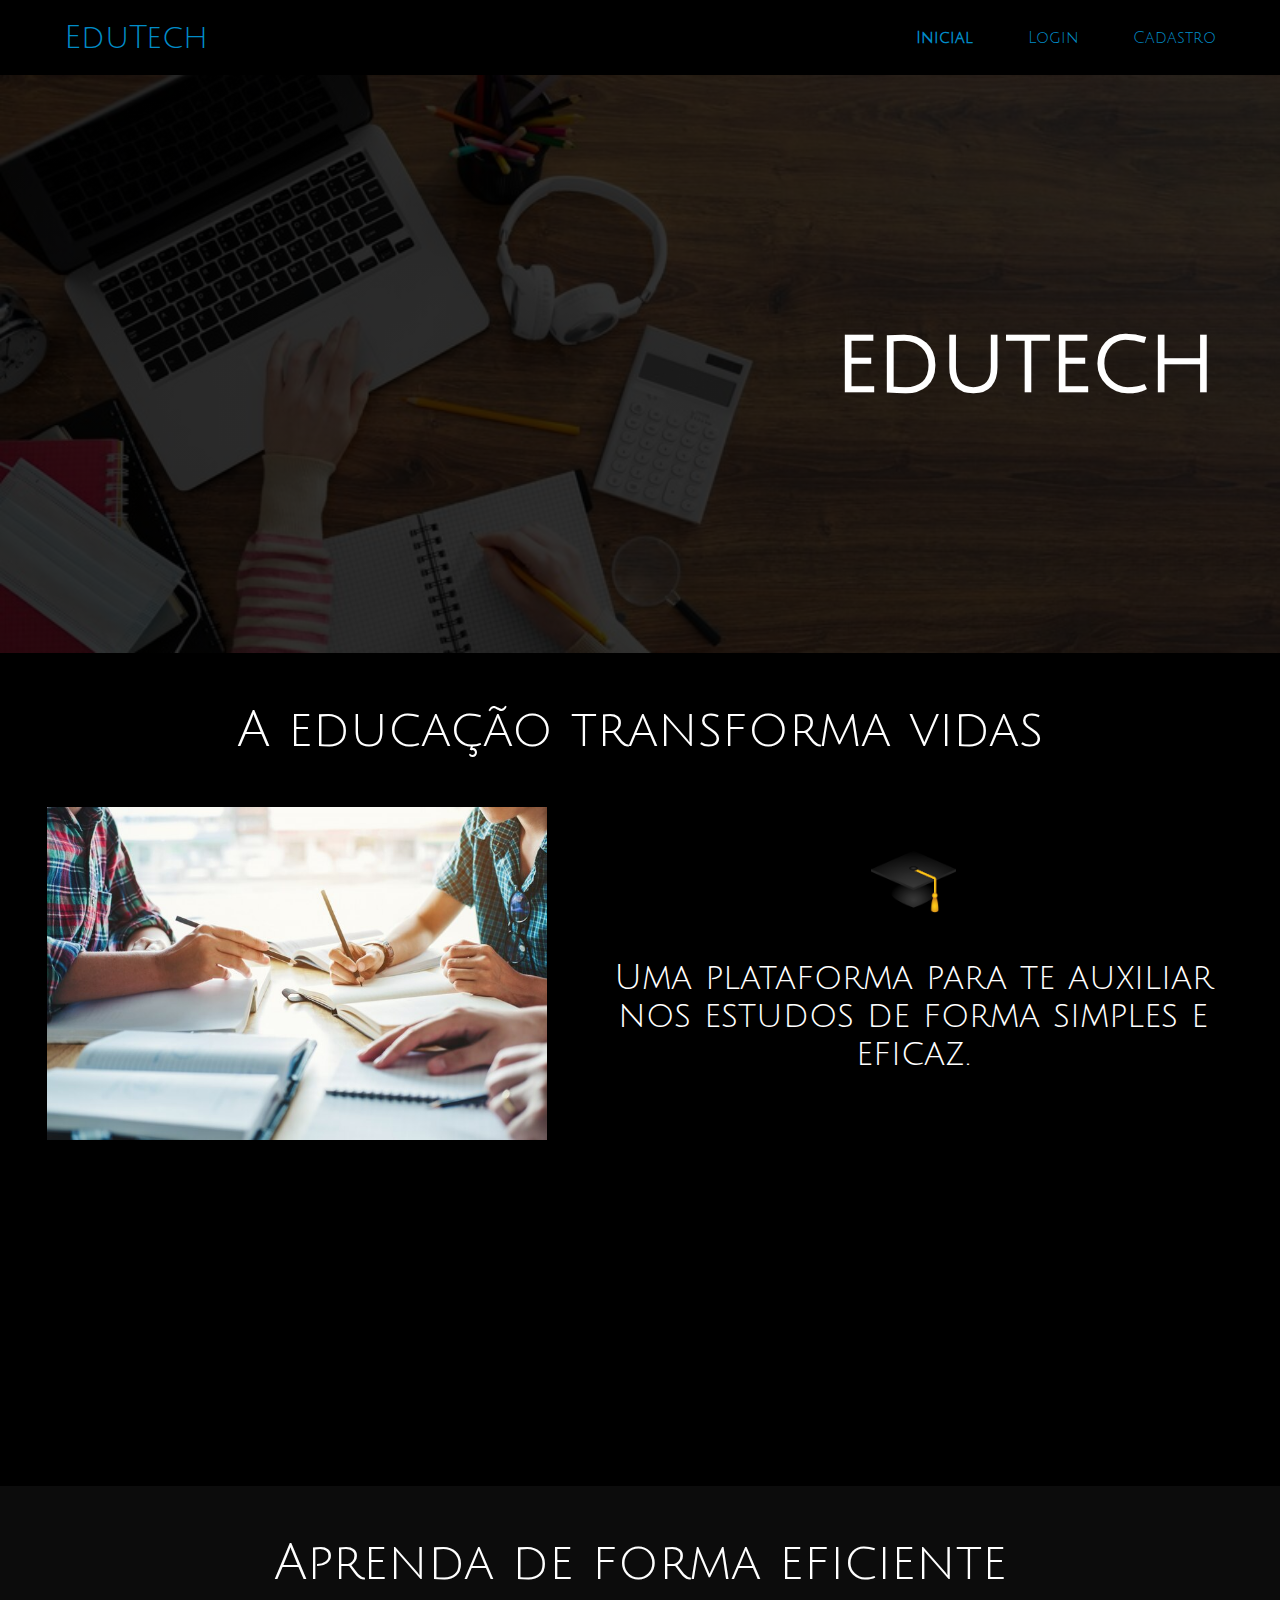
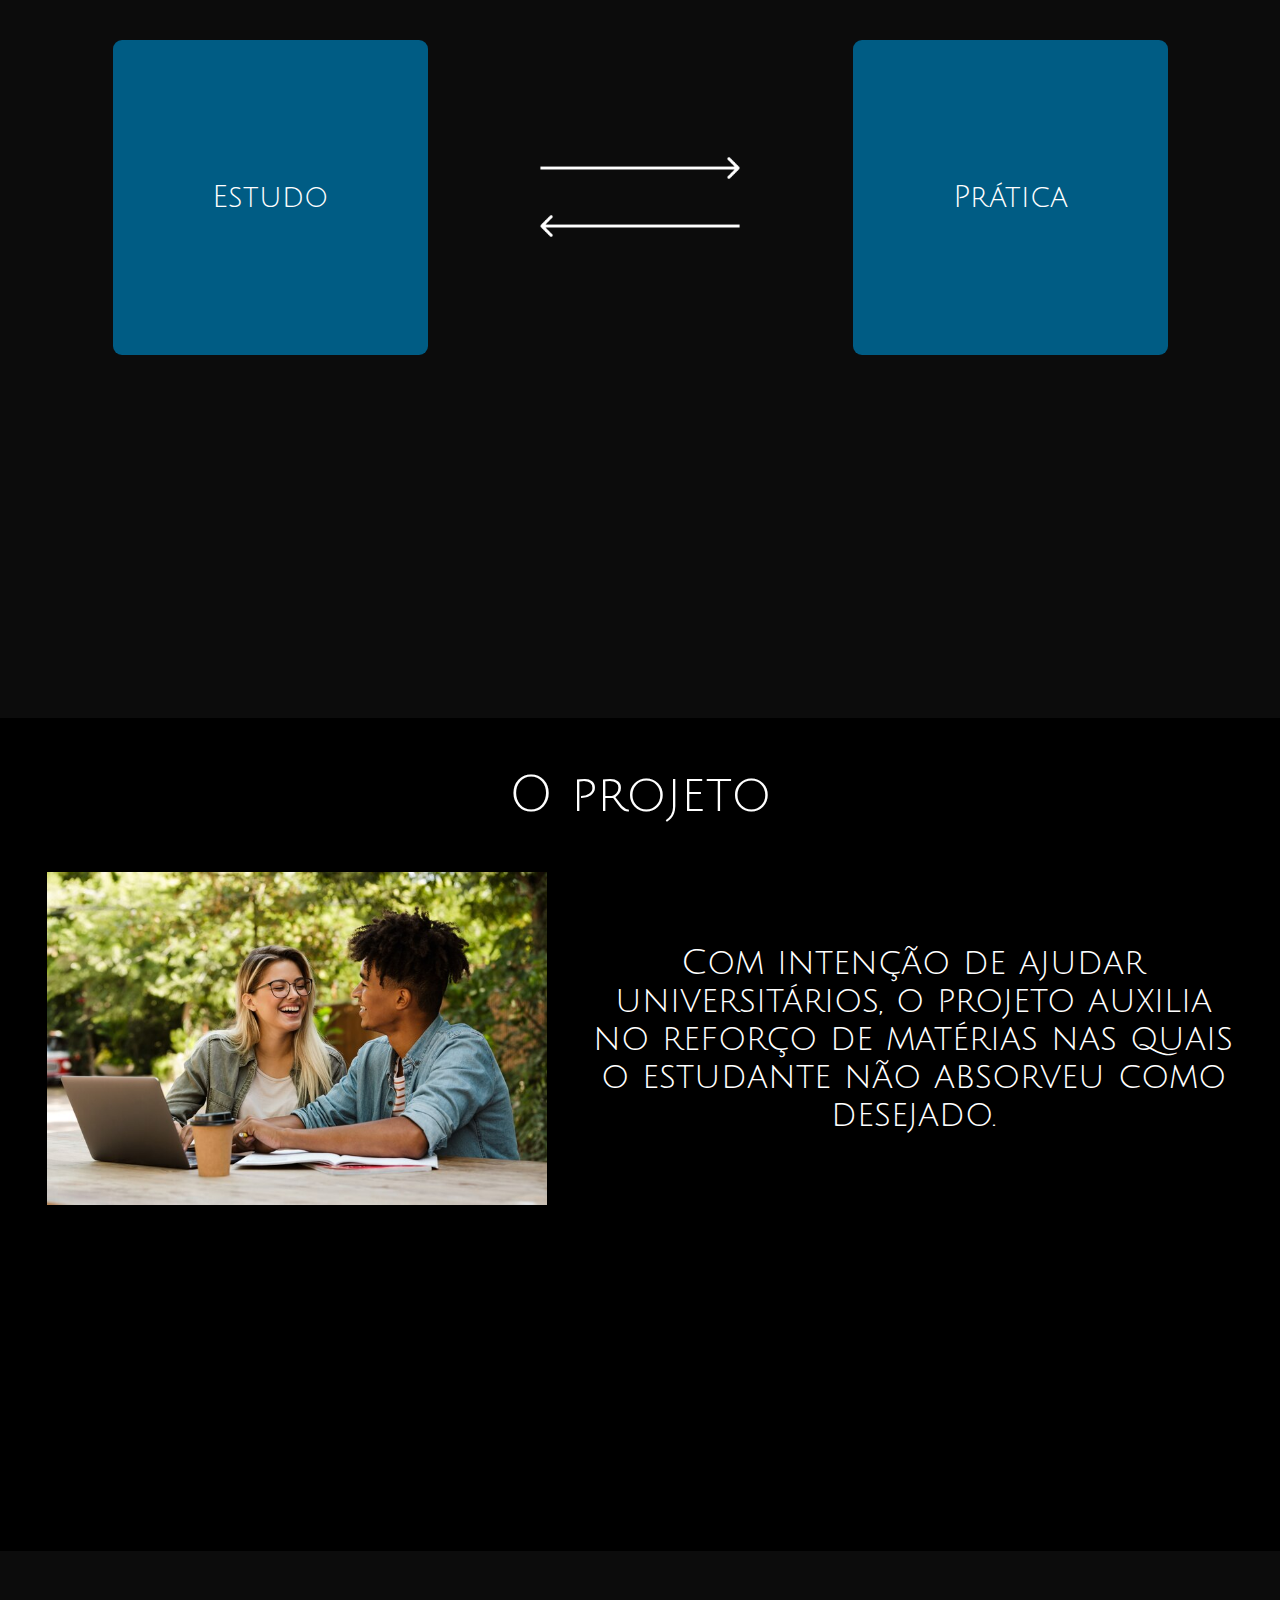
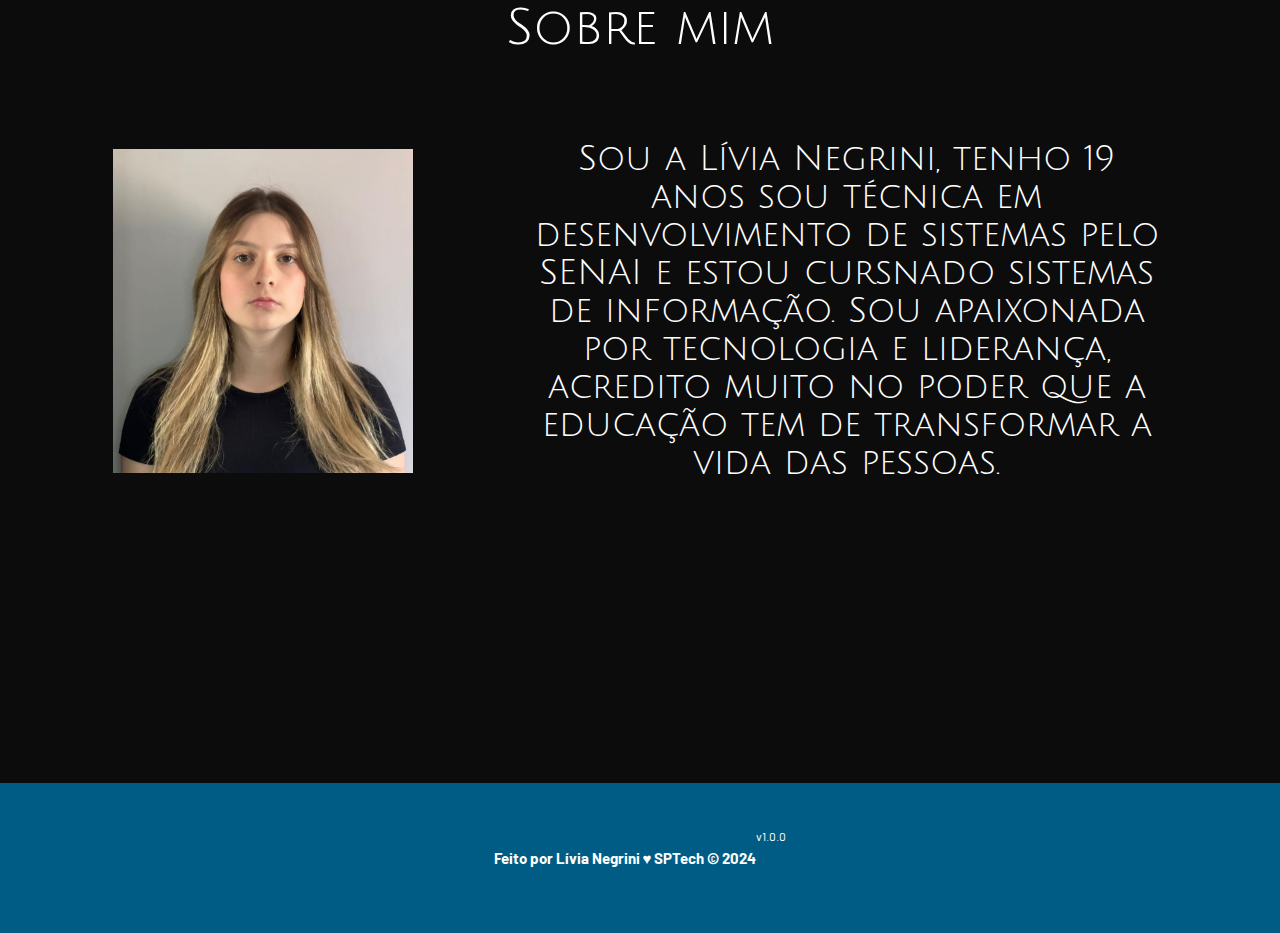
<file: web-data-viz/public/index.html>
<!DOCTYPE html>
<html lang="en">

<head>
  <meta charset="UTF-8">
  <meta http-equiv="X-UA-Compatible" content="IE=edge">
  <meta name="viewport" content="width=device-width, initial-scale=1.0">

  <title>EduTech | Página Inicial</title>

  <script src="./js/sessao.js"></script>

  <link rel="stylesheet" href="./css/estilo.css">
  <!-- <link rel="icon" href="./assets/icon/favicon2.ico"> -->
  <link rel="preconnect" href="https://fonts.gstatic.com">
</head>

<body>
  <div class="header">
    <div class="container">
      <h1 class="titulo">EduTech</h1>
      <ul class="navbar">
        <li class="agora">
          <a href="#">Inicial</a>
        </li>
        <!-- <li>|</li> -->
        <li>
          <a href="login.html">Login</a>
        </li>
        <li>
          <a href="cadastro.html">Cadastro</a>
        </li>
      </ul>
    </div>
  </div>

  <div class="banner">
    <div class="container">
      <h1 class="TituloBanner">edutech</h1>
    </div>
  </div>

  <div class="social">

    <div class="conteudoApresentacao">
      <p class="tituloApresentacao">A educação <span>transforma vidas</span></p>
      <div class="box imagens">
        <img src="assets/imgs/FundoFormularios.jpg">
        <div class="divisao_primeiraSecao">
          <img src="assets/icon/capelo.png" alt="">
          <p>Uma plataforma para te auxiliar nos estudos de forma simples e eficaz.</p>
        </div>
      </div>
    </div>

    <div class="conteudoMetricas">
      <p class="tituloApresentacao">Aprenda de forma <span>eficiente</span></p>
      <div class="box">
        <div class="caixasMetricas">
          <p>Estudo</p>
        </div>
        <div class="setas">
          <img src="assets/Arrow 1.png">
          <img src="assets/Arrow 2.png">
        </div>
        <div class="caixasMetricas">
          <p>Prática</p>
        </div>
      </div>

    </div>

    <div class="conteudoApresentacao">
      <p class="tituloApresentacao">O <span>projeto</span></p>
      <div class="box imagens">
        <img src="assets/imgs/JovensEComputador.jpg">
        <div class="divisao_primeiraSecao">
          <p>Com intenção de ajudar universitários, o projeto auxilia no reforço de matérias nas quais o estudante não
            absorveu como desejado.</p>
        </div>
      </div>
    </div>

    <div class="conteudoApresentacao2">
      <p class="tituloApresentacao">Sobre <span>mim</span></p>
      <div class="box imagens2">
        <img src="assets/imgs/fotoPerfl.JPG">
        <div class="divisao_primeiraSecao">
          <p>Sou a Lívia Negrini, tenho 19 anos sou técnica em desenvolvimento de sistemas pelo SENAI e estou cursnado sistemas de informação. 
            Sou apaixonada por tecnologia e liderança, acredito muito no poder que a educação 
            tem de transformar a vida das pessoas. </p>
        </div>
      </div>
    </div>
  </div>

  </div>
  </div>

  <div class="footer">
    <div class="container">
      <h4>Feito por Lívia Negrini &hearts; SPTech &copy; 2024</h4>
      <span class="version">v1.0.0</span>
    </div>
  </div>
</body>

</html>
</file>
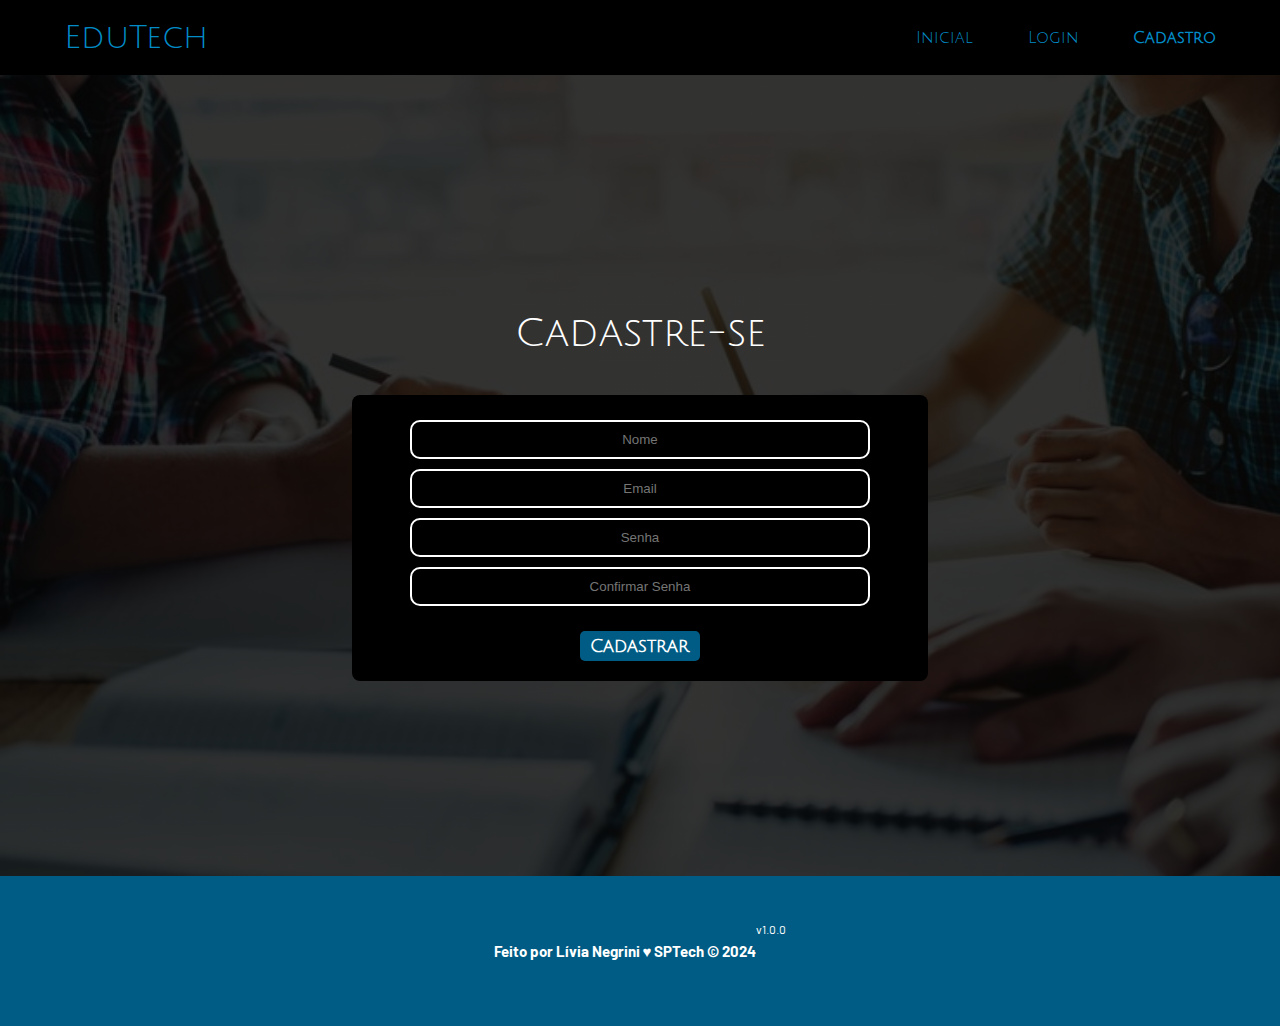
<file: web-data-viz/public/cadastro.html>
<!DOCTYPE html>
<html lang="pt-br">

<head>
  <meta charset="UTF-8" />
  <meta http-equiv="X-UA-Compatible" content="IE=edge" />
  <meta name="viewport" content="width=device-width, initial-scale=1.0" />

  <title>EduTech | Cadastro</title>

  <script src="./js/sessao.js"></script>

  <link rel="stylesheet" href="./css/estilo.css" />
  <!-- <link rel="icon" href="./assets/icon/favicon2.ico" /> -->
  <link rel="preconnect" href="https://fonts.gstatic.com" />
</head>

<body>
  <!--header inicio-->
  <div class="header">
    <div class="container">
      <h1 class="titulo">EduTech</h1>
      <ul class="navbar">
        <li>
          <a href="index.html">Inicial</a>
        </li>
        <!-- <li>|</li> -->
        <li>
          <a href="login.html">Login</a>
        </li>
        <li class="agora">
          <a href="#">Cadastro</a>
        </li>
      </ul>
    </div>
  </div>
  <!--header fim-->

  <div class="login">
    <div class="alerta_erro">
      <div class="card_erro" id="cardErro">
        <span id="mensagem_erro"></span>
      </div>
    </div>
    <div class="container">
      <div class="conteudoFormulario">
        <p>Cadastre-se</p>
        <div class="card card-cadastro">
          <div class="formulario">
            <!--
                           Para inserir mais um campo, copie uma das inputs abaixo.
                           Assim que inserir vá para o script abaixo.
                       -->
            <div class="campo">
              <!-- <span>Nome:</span> -->
              <input id="nome_input" type="text" placeholder="Nome" />
            </div>
            <div class="campo">
              <!-- <span>E-mail:</span> -->
              <input id="email_input" type="text" placeholder="Email" />
            </div>
            <div class="campo">
              <!-- <span>Senha:</span> -->
              <input id="senha_input" type="password" placeholder="Senha" />
            </div>
            <div class="campo">
              <!-- <span>Confirmação da Senha:</span> -->
              <input id="confirmacao_senha_input" type="password" placeholder="Confirmar Senha" />
            </div>
            <button class="botao" onclick="cadastrar()">Cadastrar</button>
          </div>
          <div id="div_aguardar" class="loading-div">
            <img src="./assets/circle-loading.gif" id="loading-gif" />
          </div>

          <!-- Apagar td relacionado ao campo empresa -->

          <div id="div_erros_login"></div>
        </div>
      </div>

    </div>
  </div>

  <!--footer inicio-->
  <div class="footer">
    <div class="container">
      <h4>Feito por Lívia Negrini &hearts; SPTech &copy; 2024</h4>
      <span class="version">v1.0.0</span>
    </div>
  </div>
  <!--footer fim-->
</body>

</html>

<script>
  function cadastrar() {
    aguardar();

    //Recupere o valor da nova input pelo nome do id
    // Agora vá para o método fetch logo abaixo
    var nomeVar = nome_input.value;
    var emailVar = email_input.value;
    var senhaVar = senha_input.value;
    var confirmacaoSenhaVar = confirmacao_senha_input.value;
    // var empresaVar = listaEmpresas.value
    if (
      nomeVar == "" ||
      emailVar == "" ||
      senhaVar == "" ||
      confirmacaoSenhaVar == "" 
      // empresaVar == ""
    ) {
      cardErro.style.display = "block";
      mensagem_erro.innerHTML =
        "(Mensagem de erro para todos os campos em branco)";

      finalizarAguardar();
      return false;
    } else {
      setInterval(sumirMensagem, 5000);
    }

    // Enviando o valor da nova input
    fetch("/usuarios/cadastrar", {
      method: "POST",
      headers: {
        "Content-Type": "application/json",
      },
      body: JSON.stringify({
        // crie um atributo que recebe o valor recuperado aqui
        // Agora vá para o arquivo routes/usuario.js
        nomeServer: nomeVar,
        emailServer: emailVar,
        senhaServer: senhaVar,
        // empresaServer: empresaVar
      }),
    })
      .then(function (resposta) {
        console.log("resposta: ", resposta);

        if (resposta.ok) {
          cardErro.style.display = "block";

          mensagem_erro.innerHTML =
            "Cadastro realizado com sucesso! Redirecionando para tela de Login...";

          setTimeout(() => {
            window.location = "login.html";
          }, "2000");

          limparFormulario();
          finalizarAguardar();
        } else {
          throw "Houve um erro ao tentar realizar o cadastro!";
        }
      })
      .catch(function (resposta) {
        console.log(`#ERRO: ${resposta}`);
        finalizarAguardar();
      });

    return false;
  }

  // function listar() {
  //   fetch("/empresas/listar", {
  //     method: "GET",
  //   })
  //     .then(function (resposta) {
  //       resposta.json().then((empresas) => {
  //         empresas.forEach((empresa) => {
  //           listaEmpresas.innerHTML += `<option value='${empresa.id}'>${empresa.cnpj}</option>`;
  //         });
  //       });
  //     })
  //     .catch(function (resposta) {
  //       console.log(`#ERRO: ${resposta}`);
  //     });
  // }

  function sumirMensagem() {
    cardErro.style.display = "none";
  }
</script>
</file>
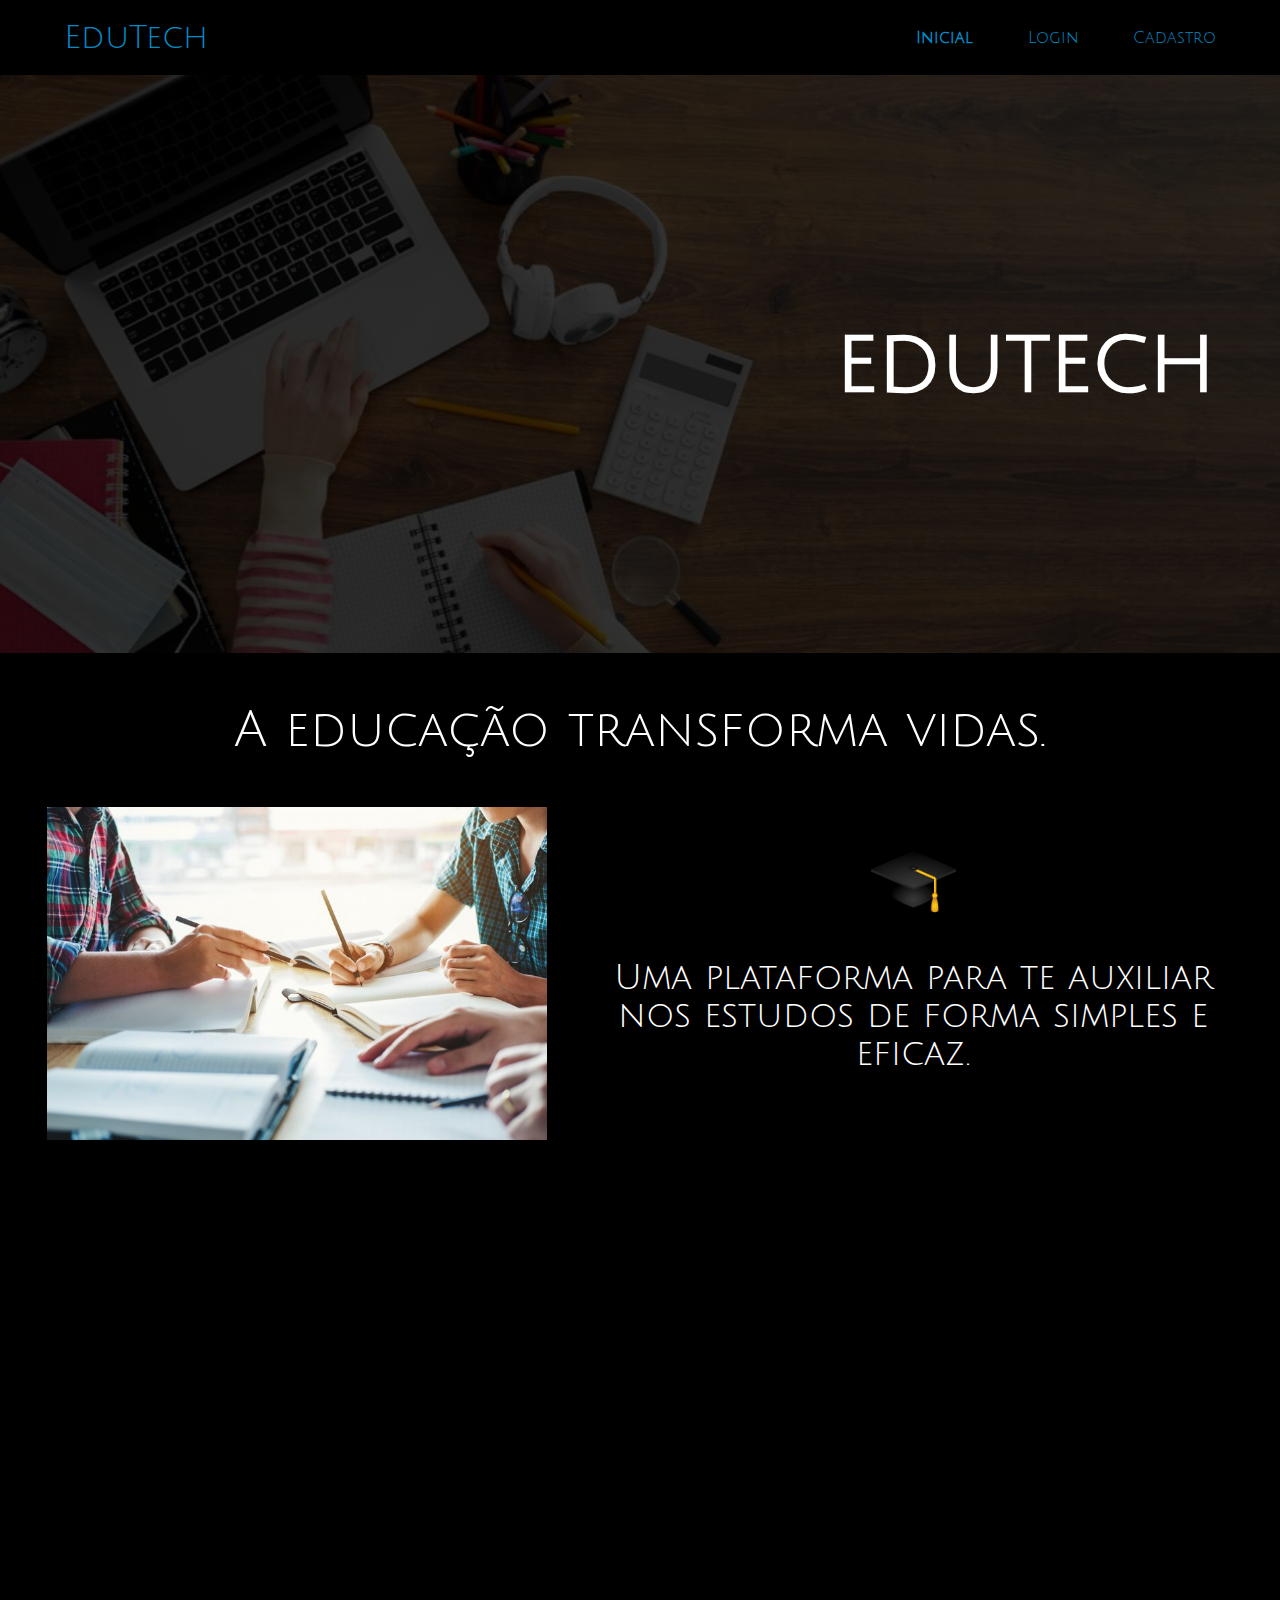
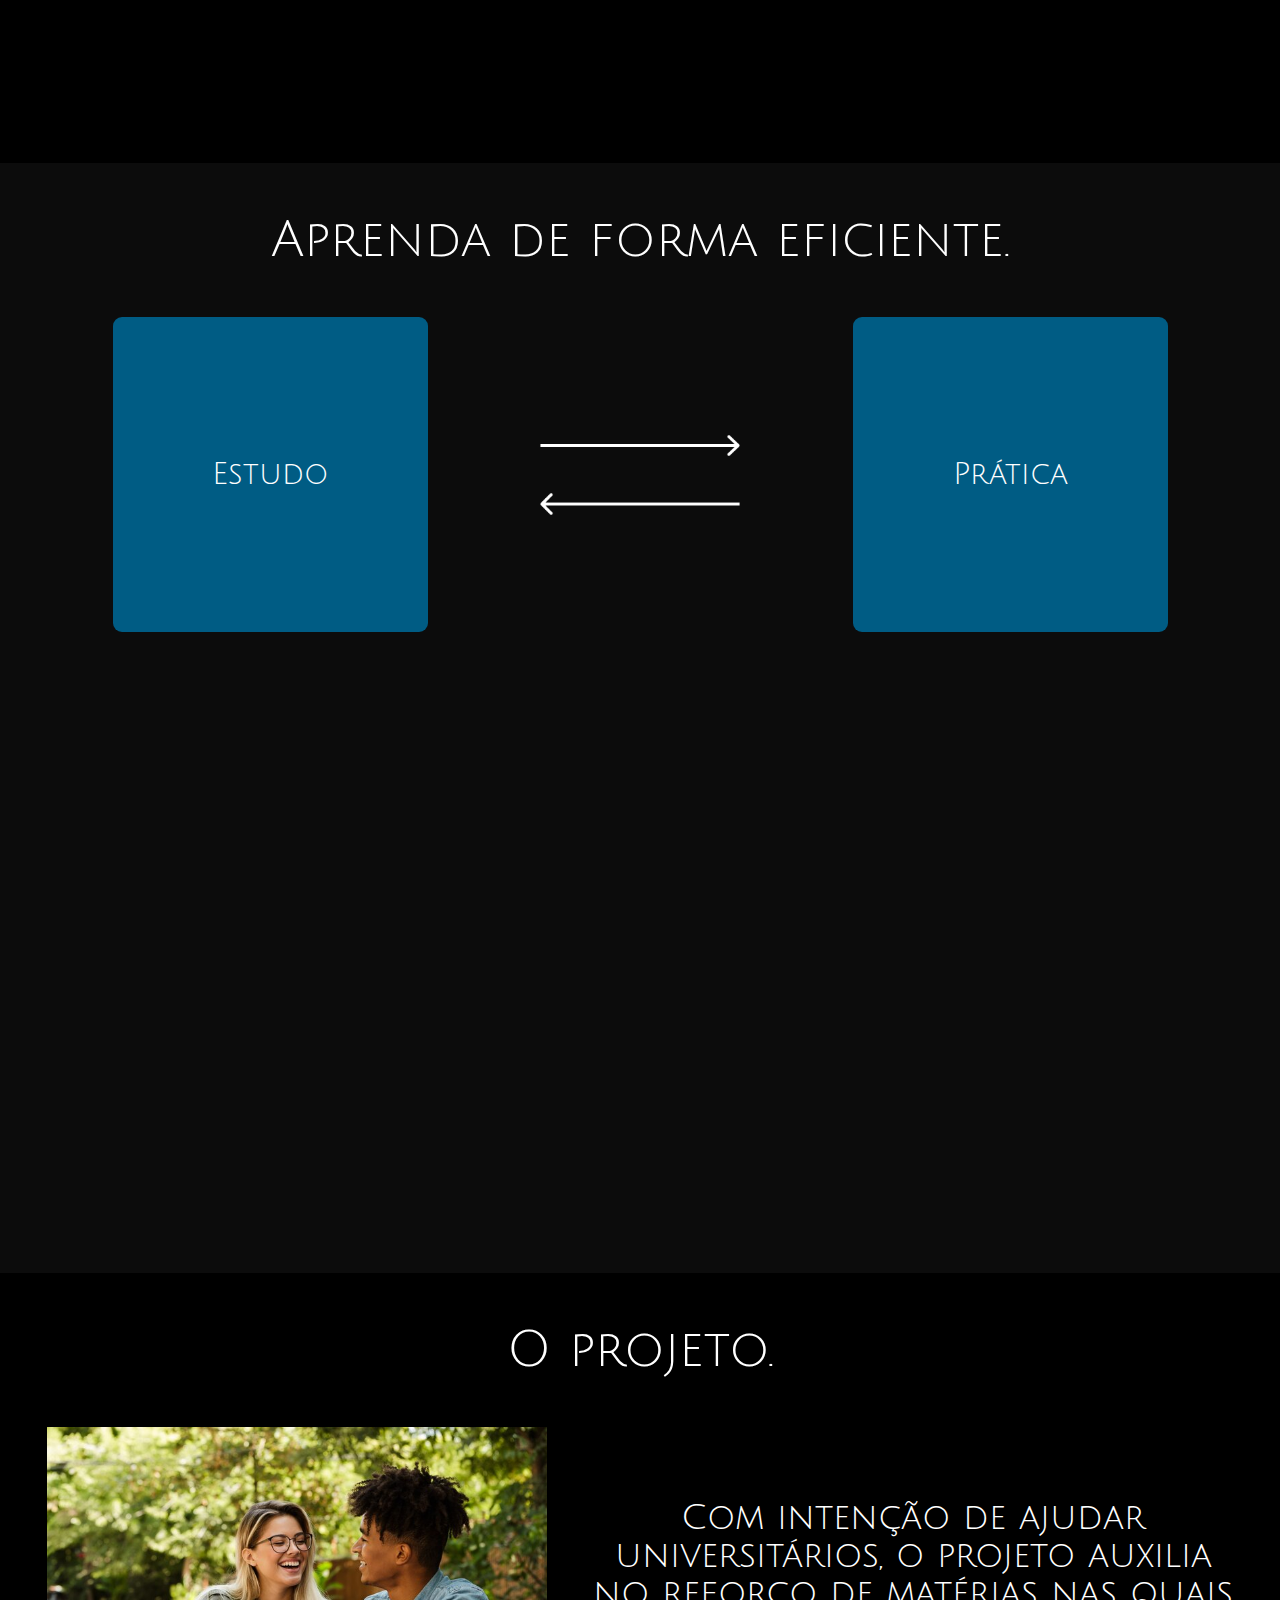
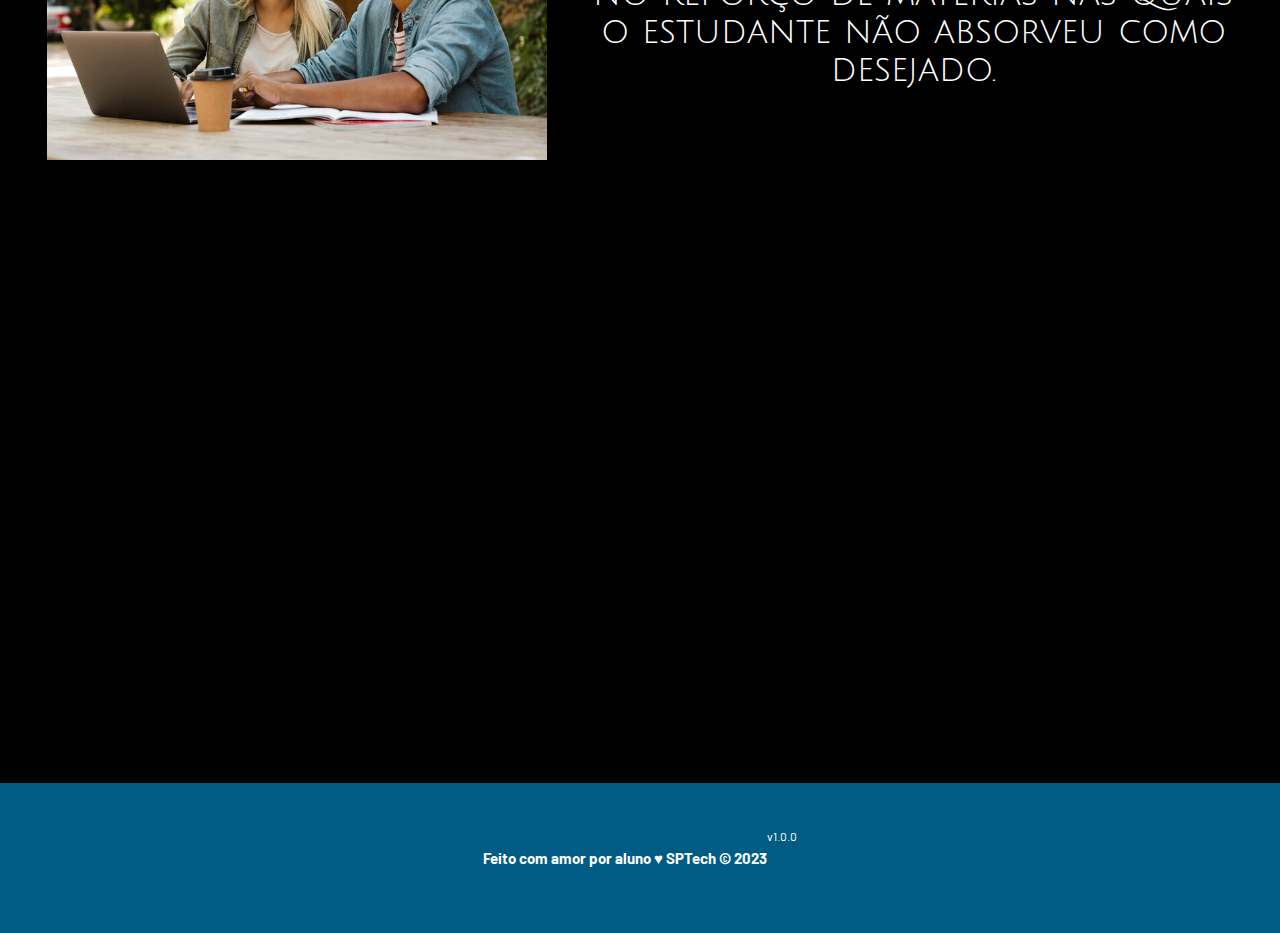
<file: web-data-viz/public/landingPage.html>
<!DOCTYPE html>
<html lang="en">

<head>
  <meta charset="UTF-8">
  <meta http-equiv="X-UA-Compatible" content="IE=edge">
  <meta name="viewport" content="width=device-width, initial-scale=1.0">

  <title>EduTech | Página Inicial</title>

  <script src="./js/sessao.js"></script>

  <link rel="stylesheet" href="./css/estilo.css">
  <link rel="icon" href="./assets/icon/favicon2.ico">
  <link rel="preconnect" href="https://fonts.gstatic.com">
</head>

<body>
  <div class="header">
    <div class="container">
      <h1 class="titulo">EduTech</h1>
      <ul class="navbar">
        <li class="agora">
          <a href="#">Inicial</a>
        </li>
        <!-- <li>|</li> -->
        <li>
          <a href="login.html">Login</a>
        </li>
        <li>
          <a href="cadastro.html">Cadastro</a>
        </li>
      </ul>
    </div>
  </div>

  <div class="banner">
    <div class="container">
      <h1 class="TituloBanner">edutech</h1>
    </div>
  </div>

  <div class="social">

    <div class="conteudoApresentacao">
      <p class="tituloApresentacao">A educação <span>transforma vidas</span>.</p>
      <div class="box imagens">
        <img src="assets/imgs/FundoFormularios.jpg">
        <div class="divisao_primeiraSecao">
          <img src="assets/icon/capelo.png" alt="">
          <p>Uma plataforma para te auxiliar nos estudos de forma simples e eficaz.</p>
        </div>
      </div>
    </div>

    <div class="conteudoMetricas">
      <p class="tituloApresentacao">Aprenda de forma <span>eficiente</span>.</p>
      <div class="box">
        <div class="caixasMetricas">
          <p>Estudo</p>
        </div>
        <div class="setas">
          <img src="assets/Arrow 1.png">
          <img src="assets/Arrow 2.png">
        </div>
        <div class="caixasMetricas">
          <p>Prática</p>
        </div>
      </div>

    </div>

    <div class="conteudoApresentacao">
      <p class="tituloApresentacao">O <span>projeto</span>.</p>
      <div class="box imagens">
        <img src="assets/imgs/JovensEComputador.jpg">
        <div class="divisao_primeiraSecao">
          <p>Com intenção de ajudar universitários, o projeto auxilia no reforço de matérias nas quais o estudante não
            absorveu como desejado.</p>
        </div>
      </div>
    </div>
  </div>

  </div>
  </div>

  <div class="footer">
    <div class="container">
      <h4>Feito com amor por aluno &hearts; SPTech &copy; 2023</h4>
      <span class="version">v1.0.0</span>
    </div>
  </div>
</body>

</html>
</file>
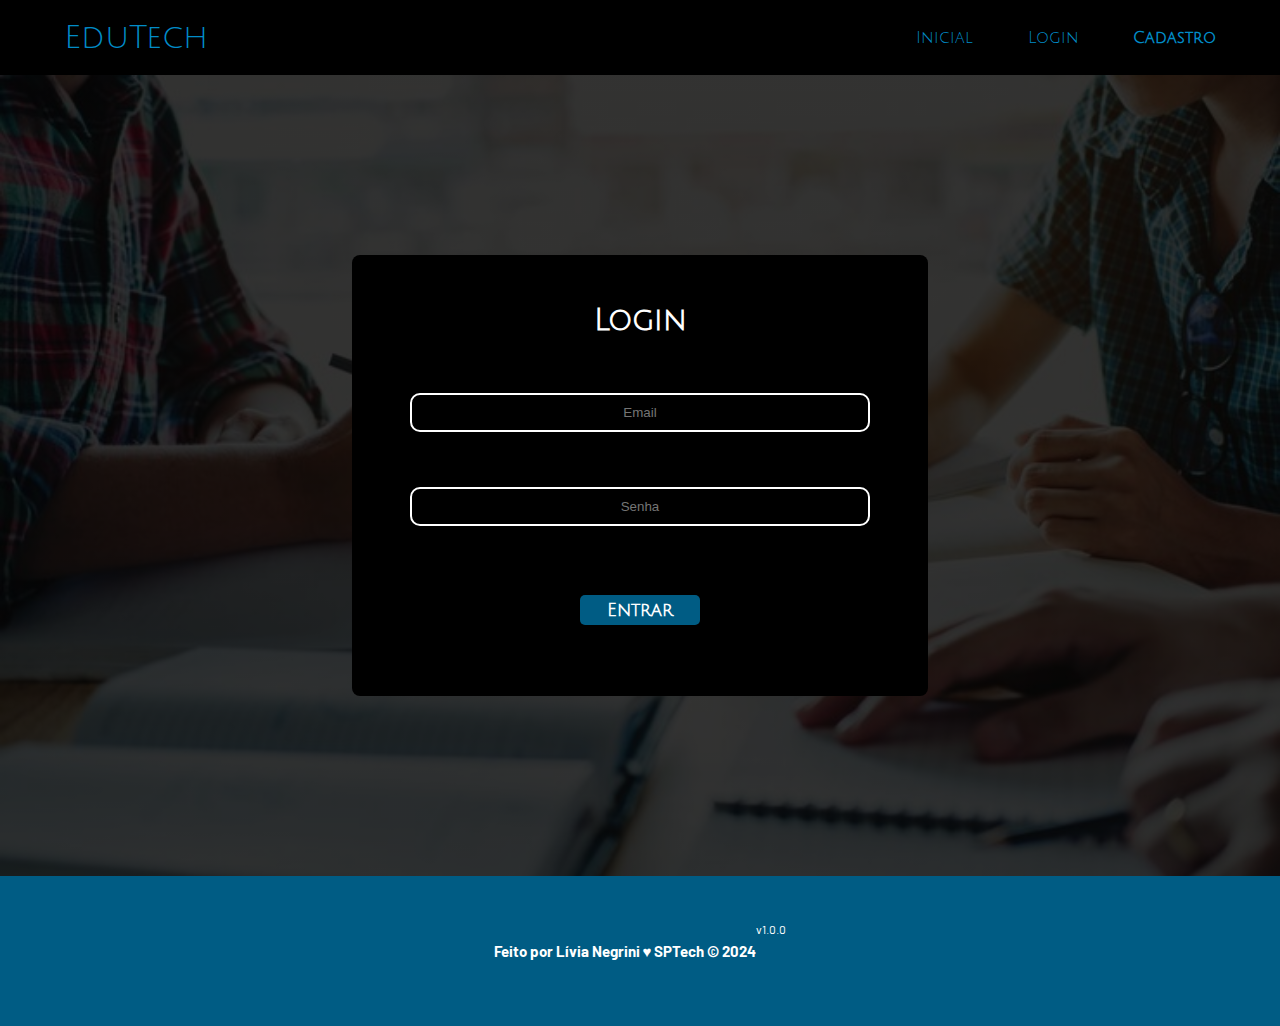
<file: web-data-viz/public/login.html>
<!DOCTYPE html>
<html lang="pt-br">

<head>
    <meta charset="UTF-8">
    <meta http-equiv="X-UA-Compatible" content="IE=edge">
    <meta name="viewport" content="width=device-width, initial-scale=1.0">

    <title>EduTech | Login</title>

    <script src="./js/sessao.js"></script>

    <link rel="stylesheet" href="./css/estilo.css">
    <!-- <link rel="icon" href="./assets/icon/favicon2.ico"> -->
    <link rel="preconnect" href="https://fonts.gstatic.com">
</head>

<body>

    <!--Header-->

    <div class="header">
        <div class="container">
          <h1 class="titulo">EduTech</h1>
          <ul class="navbar">
            <li>
              <a href="index.html">Inicial</a>
            </li>
            <!-- <li>|</li> -->
            <li>
              <a href="login.html">Login</a>
            </li>
            <li class="agora">
              <a href="cadastro.html">Cadastro</a>
            </li>
          </ul>
        </div>
      </div>

    <div class="login">
        <div class="alerta_erro">
            <div class="card_erro" id="cardErro">
                <span id="mensagem_erro"></span>
            </div>
        </div>
        <div class="container">
            <div class="card card-login">
                <h2>Login</h2>
                <div class="formulario">
                    <div class="campo">
                        <!-- <span>E-mail:</span> -->
                        <input id="email_input" type="text" placeholder="Email">
                    </div>
                    <div class="campo">
                        <!-- <span>Senha:</span> -->
                        <input id="senha_input" type="password" placeholder="Senha">
                    </div>
                    <button class="botao" onclick="entrar()">Entrar</button>
                </div>

                <div id="div_aguardar" class="loading-div">
                    <img src="./assets/circle-loading.gif" id="loading-gif">
                </div>

                <div id="div_erros_login"></div>
            </div>
        </div>
    </div>

    <!--footer inicio-->
    <div class="footer">
        <div class="container">
            <h4>Feito por Lívia Negrini &hearts; SPTech &copy; 2024</h4>
            <span class="version">v1.0.0</span>
        </div>
    </div>
    <!--footer fim-->

</body>

</html>

<script>


    function entrar() {
        aguardar();

        var emailVar = email_input.value;
        var senhaVar = senha_input.value;

        if (emailVar == "" || senhaVar == "") {
            cardErro.style.display = "block"
            mensagem_erro.innerHTML = "(Mensagem de erro para todos os campos em branco)";
            finalizarAguardar();
            return false;
        }
        else {
            setInterval(sumirMensagem, 5000)
        }

        console.log("FORM LOGIN: ", emailVar);
        console.log("FORM SENHA: ", senhaVar);

        fetch("/usuarios/autenticar", {
            method: "POST",
            headers: {
                "Content-Type": "application/json"
            },
            body: JSON.stringify({
                emailServer: emailVar,
                senhaServer: senhaVar
            })
        }).then(function (resposta) {
            console.log("ESTOU NO THEN DO entrar()!")

            if (resposta.ok) {
                console.log(resposta);
                []

                resposta.json().then(json => {
                    console.log(json);
                    console.log(JSON.stringify(json));
                    sessionStorage.EMAIL_USUARIO = json.email;
                    sessionStorage.NOME_USUARIO = json.nome;
                    sessionStorage.ID_USUARIO = json.id;
                    // sessionStorage.AQUARIOS = JSON.stringify(json.aquarios)

                    setTimeout(function () {
                        window.location = "home.html";
                    }, 1000); // apenas para exibir o loading

                });

            } else {

                console.log("Houve um erro ao tentar realizar o login!");

                resposta.text().then(texto => {
                    console.error(texto);
                    finalizarAguardar(texto);
                });
            }

        }).catch(function (erro) {
            console.log(erro);
        })

        return false;
    }

    function sumirMensagem() {
        cardErro.style.display = "none"
    }

</script>
</file>
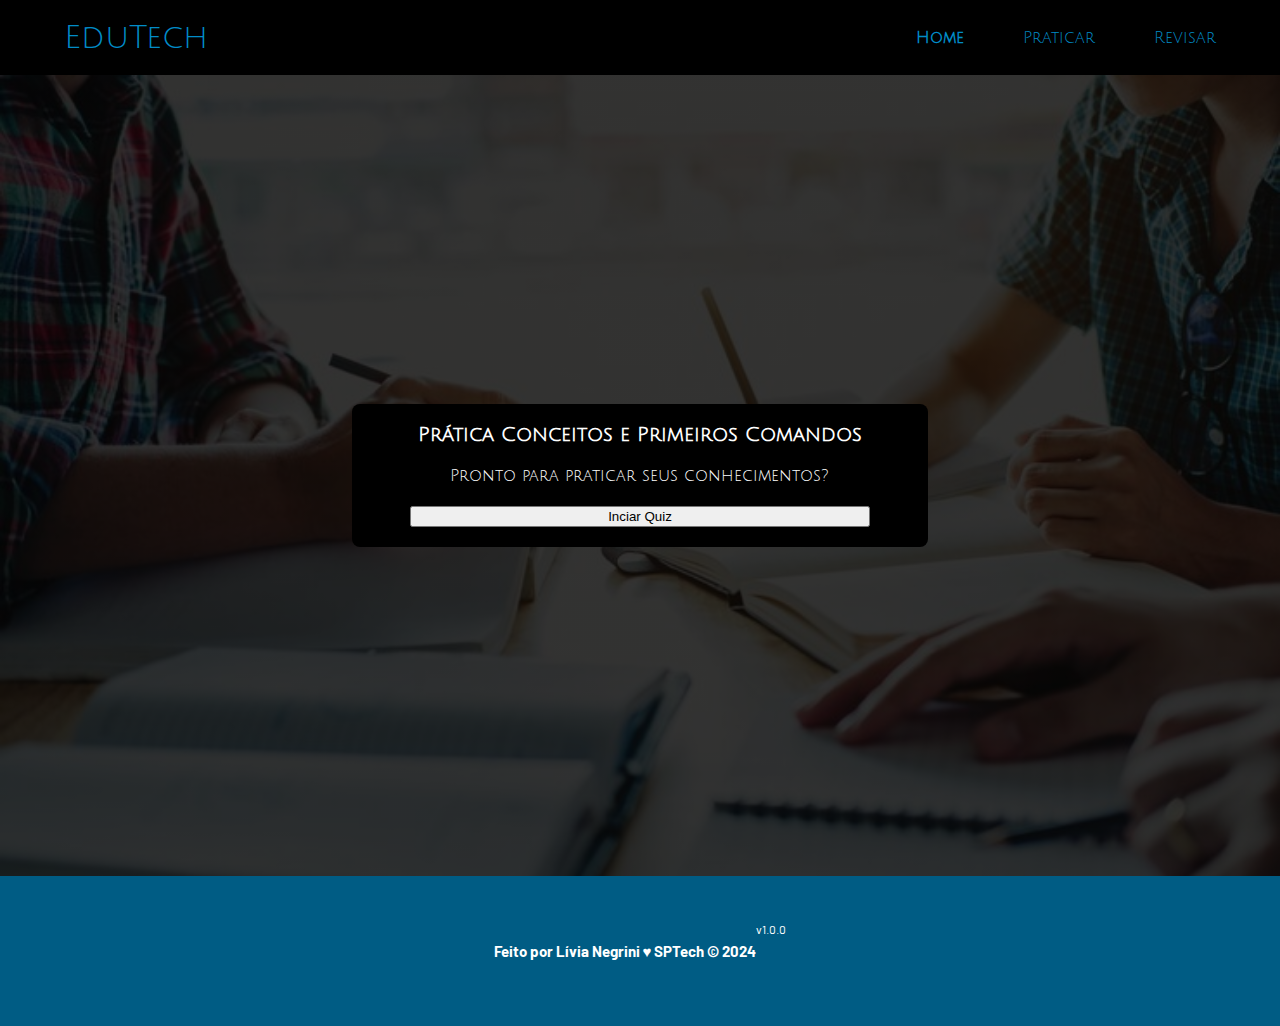
<file: web-data-viz/public/praticar.html>
<!DOCTYPE html>
<html lang="pt-br">

<head>
    <meta charset="UTF-8">
    <meta http-equiv="X-UA-Compatible" content="IE=edge">
    <meta name="viewport" content="width=device-width, initial-scale=1.0">

    <title>EduTech | Login</title>

    <script src="./js/sessao.js"></script>

    <link rel="stylesheet" href="./css/praticar.css">
    <!-- <link rel="icon" href="./assets/icon/favicon2.ico"> -->
    <link rel="preconnect" href="https://fonts.gstatic.com">
</head>

<body>

    <!--Header-->

    <div class="header">
        <div class="container">
            <h1 class="titulo">EduTech</h1>
            <ul class="navbar">
                <li class="agora">
                    <a href="home.html">Home</a>
                </li>
                <!-- <li>|</li> -->
                <li>
                    <a href="home.html">Praticar</a>
                </li>
                <li>
                    <a href="home.html">Revisar</a>
                </li>
            </ul>
        </div>
    </div>

    <div class="login">
        <div class="container">
            <div id="div_iniciar" class="card card-pratica">
                <h2>Prática Conceitos e Primeiros Comandos</h2>
                <div class="formulario">
                    <div class="campo">
                        <!-- <span>E-mail:</span> -->
                        <p>Pronto para praticar seus conhecimentos?</p>
                    </div>
                    <button onclick="iniciar()">Inciar Quiz</button>
                </div>

                <div id="div_aguardar" class="loading-div">
                    <img src="./assets/circle-loading.gif" id="loading-gif">
                </div>

                <div id="div_erros_login"></div>
            </div>

            <!-- QUESTÃO 1 -->
            <div id="div_questao1" class="card card-pratica">
                <div id="questao1" class="formulario">
                    <h2>Qual o comando para criar uma tabela?</h2>

                    <div class="campo">
                        <!-- <span>E-mail:</span> -->
                        <input type="radio" name="resposta1">
                        <p>ALTER TABLE Aluno ADD COLUMN dtNasc DATE;</p>
                    </div>

                    <div class="campo">
                        <!-- <span>E-mail:</span> -->
                        <input id="correta1" type="radio" name="resposta1">
                        <p>CREATE TABLE nome-da-tabela ( nome-campo1 <br>
                            tipo-campo1, nome-campo2 tipo-campo2, <br>
                            ....... nome-campoN tipo-campoN );</p>
                    </div>

                    <div class="campo">
                        <!-- <span>E-mail:</span> -->
                        <input type="radio" name="resposta1">
                        <p>ALTER TABLE Aluno ADD COLUMN dtNasc DATE;</p>
                    </div>
                    <button onclick="responder1()">Responder</button>
                </div>
            </div>


            <!-- QUESTÃO 2 -->
            <div id="div_questao2" class="card card-pratica">
                <div id="questao2" class="formulario">
                    <h2>Qual o comando para criar um banco de dados (Schema)</h2>

                    <div class="campo">
                        <!-- <span>E-mail:</span> -->
                        <input id="correta2" type="radio" name="resposta2">
                        <p>CREATE DATABASE nome-do-banco</p>
                    </div>

                    <div class="campo">
                        <!-- <span>E-mail:</span> -->
                        <input type="radio" name="resposta2">
                        <p>INSERT INTO nome-da-tabela<br>
                            VALUES (dado-campo1,
                            <br> dado-campo2,..... dado-campoN);
                        </p>
                    </div>

                    <div class="campo">
                        <!-- <span>E-mail:</span> -->
                        <input type="radio" name="resposta2">
                        <p>CREATE TABLE nome-da-tabela<br>
                            ( nome-campo1 tipo-campo1, nome-campo2 <br>
                            tipo-campo2, ....... nome-campoN <br>
                            tipo-campoN );</p>
                    </div>
                    <button onclick="responder2()">Responder</button>
                </div>
            </div>


            <!-- QUESTÃO 3 -->
            <div id="div_questao3" class="card card-pratica">
                <div id="questao3" class="formulario">
                    <h2>Qual o comando para inserir dados na tabela?</h2>

                    <div class="campo">
                        <!-- <span>E-mail:</span> -->
                        <input type="radio" name="resposta3">
                        <p>ALTER TABLE Aluno ADD COLUMN dtNasc DATE;</p>
                    </div>

                    <div class="campo">
                        <!-- <span>E-mail:</span> -->
                        <input type="radio" name="resposta3">
                        <p>SELECT * FROM nome-da-tabela;</p>
                    </div>

                    <div class="campo">
                        <!-- <span>E-mail:</span> -->
                        <input id="correta3" type="radio" name="resposta3">
                        <p>INSERT INTO nome-da-tabela<br>
                            VALUES (dado-campo1, dado-campo2,..... dado-campoN);</p>
                    </div>
                    <button onclick="responder3()">Responder</button>
                </div>
            </div>


            <!-- QUESTÃO 4 -->
            <div id="div_questao4" class="card card-pratica">
                <div id="questao4" class="formulario">
                    <h2>Qual o comando para selecionar um banco de dados (Schema)?</h2>

                    <div class="campo">
                        <!-- <span>E-mail:</span> -->
                        <input id="correta4" type="radio" name="resposta4">
                        <p>USE nome-do-banco;</p>
                    </div>

                    <div class="campo">
                        <!-- <span>E-mail:</span> -->
                        <input type="radio" name="resposta4">
                        <p>SELECT * FROM nome-da-tabela;</p>
                    </div>

                    <div class="campo">
                        <!-- <span>E-mail:</span> -->
                        <input type="radio" name="resposta4">
                        <p>ALTER TABLE Aluno<br>
                            ADD COLUMN dtNasc DATE;</p>
                    </div>
                    <button onclick="responder4()">Responder</button>
                </div>
            </div>


            <!-- QUESTÃO 5 -->
            <div id="div_questao5" class="card card-pratica">
                <div id="questao5" class="formulario">
                    <h2>O que significa a sigla SQL?</h2>

                    <div class="campo">
                        <!-- <span>E-mail:</span> -->
                        <input type="radio" name="resposta5">
                        <p>Selected Query Language;</p>
                    </div>

                    <div class="campo">
                        <!-- <span>E-mail:</span> -->
                        <input id="correta5" type="radio" name="resposta5">
                        <p>Structured Query Language;</p>
                    </div>

                    <div class="campo">
                        <!-- <span>E-mail:</span> -->
                        <input type="radio" name="resposta5">
                        <p>Structured Question Language;</p>
                    </div>
                    <button onclick="responder5()">Responder</button>
                </div>
            </div>

             <!-- Finalizar Quiz -->
            <div id="div_finalizar" class="card card-pratica">
                <h2>Finalizar Quiz?</h2>
                <div class="formulario">
                    <div class="campo">
                        <!-- <span>E-mail:</span> -->
                        <p>Pronto para saber seus pontos?</p>
                    </div>
                    <button onclick="finalizar()">Finalizar Quiz</button>
                </div>
            </div>

            <!-- Potuação -->
            <div id="div_exibirPontos" class="card card-pratica">
                <h2>Seu total de pontos nessa prática foi:</h2>
                <div class="formulario">
                    <div id="div_exibir" class="campo">
                        <!-- <span>E-mail:</span> -->
                        <!-- <p>${pontos}</p> -->
                    </div>
                    <button onclick="voltar()">Voltar</button>
                </div>
            </div>

        </div>
    </div>


    <!--footer inicio-->
    <div class="footer">
        <div class="container">
            <h4>Feito por Lívia Negrini &hearts; SPTech &copy; 2024</h4>
            <span class="version">v1.0.0</span>
        </div>
    </div>
    <!--footer fim-->

</body>

</html>

<script>

    div_questao1.style.display = 'none';
    div_questao2.style.display = 'none';
    div_questao3.style.display = 'none';
    div_questao4.style.display = 'none';
    div_questao5.style.display = 'none';
    div_finalizar.style.display = 'none';
    div_exibirPontos.style.display = 'none';

    // var ListaPerguntas = ['Qual o comando para criar uma tabela?'];
    // var ListaRespostas = ['ALTER TABLE Aluno ADD COLUMN dtNasc DATE;', 'CREATE TABLE nome-da-tabela ( nome-campo1 <br>tipo-campo1, nome-campo2 tipo-campo2, <br>....... nome-campoN tipo-campoN );', 'ALTER TABLE Aluno ADD COLUMN dtNasc DATE;'];
    // var ListaRespostasCertas = [2];

    function iniciar() {
        div_iniciar.style.display = 'none';
        div_questao1.style.display = 'flex';
        div_questao2.style.display = 'none';
        div_questao3.style.display = 'none';
        div_questao4.style.display = 'none';
        div_questao5.style.display = 'none';
        div_finalizar.style.display = 'none';
        div_exibirPontos.style.display = 'none';
    }

    function responder1() {
        div_iniciar.style.display = 'none';
        div_questao1.style.display = 'none';
        div_questao2.style.display = 'flex';
        div_questao3.style.display = 'none';
        div_questao4.style.display = 'none';
        div_questao5.style.display = 'none';
        div_finalizar.style.display = 'none';
        div_exibirPontos.style.display = 'none';
    }

    function responder2() {
        div_iniciar.style.display = 'none';
        div_questao1.style.display = 'none';
        div_questao2.style.display = 'none';
        div_questao3.style.display = 'flex';
        div_questao4.style.display = 'none';
        div_questao5.style.display = 'none';
        div_finalizar.style.display = 'none';
        div_exibirPontos.style.display = 'none';
    }

    function responder3() {
        div_iniciar.style.display = 'none';
        div_questao1.style.display = 'none';
        div_questao2.style.display = 'none';
        div_questao3.style.display = 'none';
        div_questao4.style.display = 'flex';
        div_questao5.style.display = 'none';
        div_finalizar.style.display = 'none';
        div_exibirPontos.style.display = 'none';
    }


    function responder4() {
        div_iniciar.style.display = 'none';
        div_questao1.style.display = 'none';
        div_questao2.style.display = 'none';
        div_questao3.style.display = 'none';
        div_questao4.style.display = 'none';
        div_questao5.style.display = 'flex';
        div_finalizar.style.display = 'none';
        div_exibirPontos.style.display = 'none';
    }


    function responder5() {
        div_iniciar.style.display = 'none';
        div_questao1.style.display = 'none';
        div_questao2.style.display = 'none';
        div_questao3.style.display = 'none';
        div_questao4.style.display = 'none';
        div_questao5.style.display = 'none';
        div_finalizar.style.display = 'flex';
        div_exibirPontos.style.display = 'none';
    }

    function finalizar() {
        var pontos = 0;
        var id = sessionStorage.ID_USUARIO;

        if (document.getElementById("correta1").checked) {
            pontos = pontos + 1;
        }

        if (document.getElementById("correta2").checked) {
            pontos = pontos + 1;
        }

        if (document.getElementById("correta3").checked) {
            pontos = pontos + 1;
        }

        if (document.getElementById("correta4").checked) {
            pontos = pontos + 1;
        }

        if (document.getElementById("correta5").checked) {
            pontos = pontos + 1;
        }

        // alert(pontos);

        // window.location="home.html"

        div_exibirPontos.style.display = 'flex';
        div_finalizar.style.display = 'none';

        var porcentagem = (pontos / 5)*100;
        div_exibir.innerHTML = `${pontos} pontos. Sua porcentagem de acertos foi: ${porcentagem}%`

        fetch(`/medidas/cadastrarPontos`, {
            method: "POST",
            headers: {
                "Content-Type": "application/json",
            },
            body: JSON.stringify({
                // crie um atributo que recebe o valor recuperado aqui
                // Agora vá para o arquivo routes/usuario.js
                idServer: id,
                pontosServer: pontos
                // empresaServer: empresaVar
            }),
        })
            .then(function (resposta) {
                console.log("resposta: ", resposta);

                if (resposta.ok) {
                    cardErro.style.display = "block";

                    mensagem_erro.innerHTML =
                        "Cadastro realizado com sucesso! Redirecionando para tela de Login...";

                    setTimeout(() => {
                        window.location = "login.html";
                    }, "2000");

                    limparFormulario();
                    finalizarAguardar();
                } else {
                    throw "Houve um erro ao tentar realizar o cadastro!";
                }
            })
            .catch(function (resposta) {
                console.log(`#ERRO: ${resposta}`);
                finalizarAguardar();
            });
    }

    function voltar() {
        window.location = "home.html"
    }
</script>
</file>
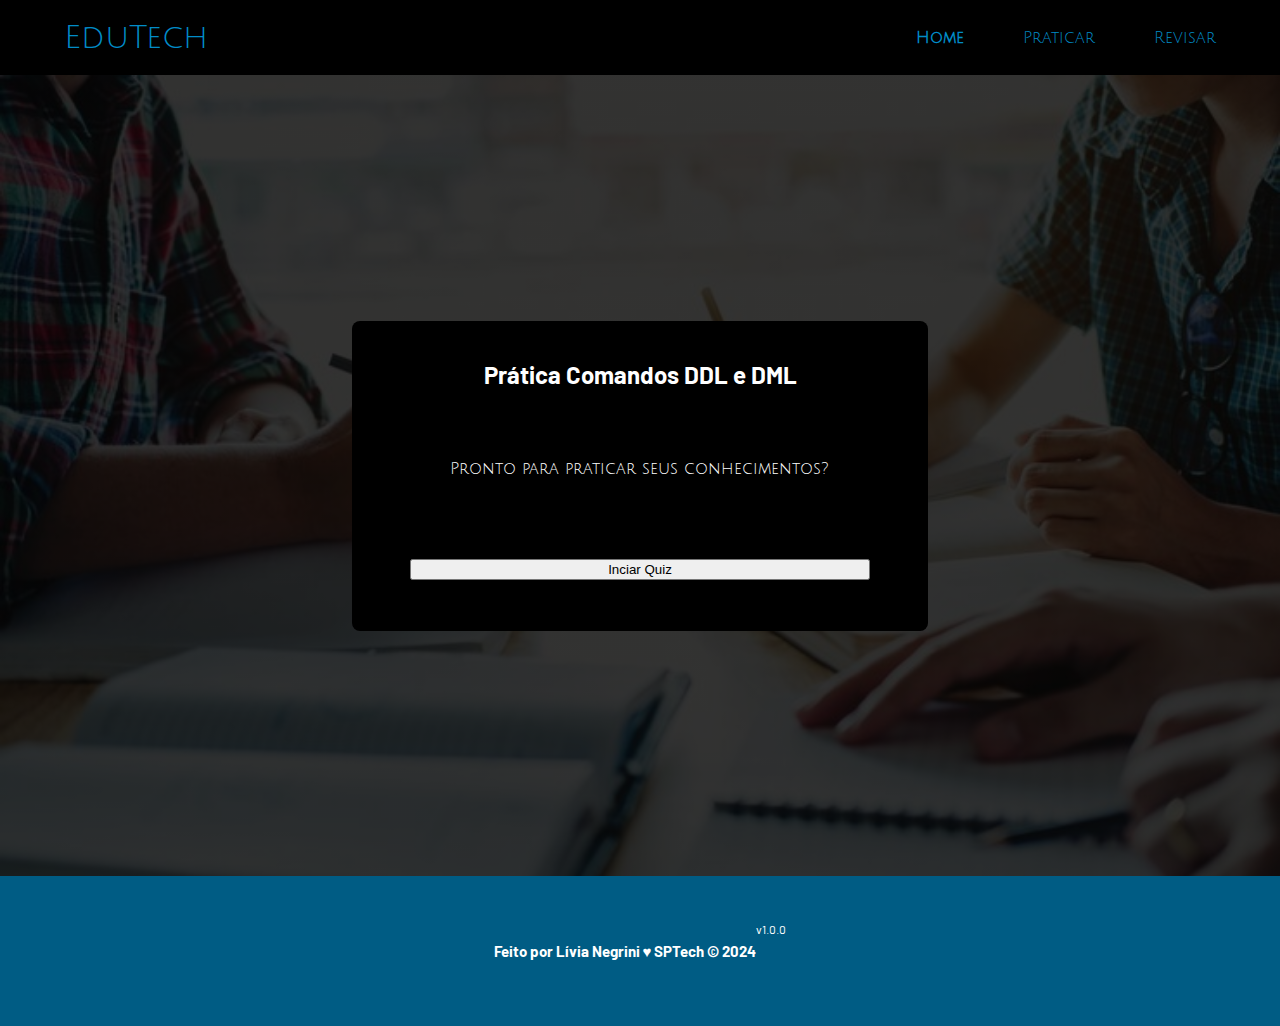
<file: web-data-viz/public/praticar2.html>
<!DOCTYPE html>
<html lang="pt-br">

<head>
    <meta charset="UTF-8">
    <meta http-equiv="X-UA-Compatible" content="IE=edge">
    <meta name="viewport" content="width=device-width, initial-scale=1.0">

    <title>EduTech | Login</title>

    <script src="./js/sessao.js"></script>

    <link rel="stylesheet" href="./css/praticar.css">
    <!-- <link rel="icon" href="./assets/icon/favicon2.ico"> -->
    <link rel="preconnect" href="https://fonts.gstatic.com">
</head>

<body>

    <!--Header-->

    <div class="header">
        <div class="container">
            <h1 class="titulo">EduTech</h1>
            <ul class="navbar">
                <li class="agora">
                    <a href="home.html">Home</a>
                </li>
                <!-- <li>|</li> -->
                <li>
                    <a href="home.html">Praticar</a>
                </li>
                <li>
                    <a href="home.html">Revisar</a>
                </li>
            </ul>
        </div>
    </div>

    <div class="login">
        <div class="container">
            <div id="div_iniciar" class="card2 card-pratica">
                <h2>Prática Comandos DDL e DML</h2>
                <div class="formulario">
                    <div class="campo">
                        <!-- <span>E-mail:</span> -->
                        <p>Pronto para praticar seus conhecimentos?</p>
                    </div>
                    <button onclick="iniciar()">Inciar Quiz</button>
                </div>

                <div id="div_aguardar" class="loading-div">
                    <img src="./assets/circle-loading.gif" id="loading-gif">
                </div>

                <div id="div_erros_login"></div>
            </div>

            <!-- QUESTÃO 1 -->
            <div id="div_questao1" class="card card-pratica">
                <div id="questao1" class="formulario">
                    <h2>Qual desses não é um tipos de SGBD?</h2>

                    <div class="campo">
                        <!-- <span>E-mail:</span> -->
                        <input type="radio" name="resposta1">
                        <p>Modelo hierárquico</p>
                    </div>

                    <div class="campo">
                        <!-- <span>E-mail:</span> -->
                        <input type="radio" name="resposta1">
                        <p>Modelo em rede</p>
                    </div>

                    <div class="campo">
                        <!-- <span>E-mail:</span> -->
                        <input id="correta1" type="radio" name="resposta1">
                        <p>Modelo em campo</p>
                    </div>
                    <button onclick="responder1()">Responder</button>
                </div>
            </div>


            <!-- QUESTÃO 2 -->
            <div id="div_questao2" class="card card-pratica">
                <div id="questao2" class="formulario">
                    <h2>O que é DDL?</h2>

                    <div class="campo">
                        <!-- <span>E-mail:</span> -->
                        <input type="radio" name="resposta2">
                        <p>Grupo de instruções do SQL para manipular as<br>
                            tabelas, ou seja, para inserir dados, atualizar os <br>
                            dados, excluir dados, consultar dados</p>
                    </div>

                    <div class="campo">
                        <!-- <span>E-mail:</span> -->
                        <input id="correta2" type="radio" name="resposta2">
                        <p>Grupo de instruções do SQL para criar tabelas,<br>
                            alterar a estrutura das tabelas ou eliminar tabelas.<br>
                            Ou instruções CREATE, ALTER, DROP.</p>
                    </div>

                    <div class="campo">
                        <!-- <span>E-mail:</span> -->
                        <input type="radio" name="resposta2">
                        <p>lidam principalmente com os direitos, permissões<br>
                            e outros controles do sistema de banco de dados.</p>
                    </div>
                    <button onclick="responder2()">Responder</button>
                </div>
            </div>


            <!-- QUESTÃO 3 -->
            <div id="div_questao3" class="card card-pratica">
                <div id="questao3" class="formulario">
                    <h2>O que é DML?</h2>

                    <div class="campo">
                        <!-- <span>E-mail:</span> -->
                        <input id="correta3" type="radio" name="resposta3">
                        <p>Grupo de instruções do SQL para manipular as<br>
                            tabelas, ou seja, para inserir dados, atualizar os <br>
                            dados, excluir dados, consultar dados</p>
                    </div>

                    <div class="campo">
                        <!-- <span>E-mail:</span> -->
                        <input type="radio" name="resposta3">
                        <p>Grupo de instruções do SQL para criar tabelas,<br>
                            alterar a estrutura das tabelas ou eliminar tabelas.<br>
                            Ou instruções CREATE, ALTER, DROP.</p>
                    </div>

                    <div class="campo">
                        <!-- <span>E-mail:</span> -->
                        <input type="radio" name="resposta3">
                        <p>lidam principalmente com os direitos, permissões<br>
                            e outros controles do sistema de banco de dados.</p>
                    </div>
                    <button onclick="responder3()">Responder</button>
                </div>
            </div>


            <!-- QUESTÃO 4 -->
            <div id="div_questao4" class="card card-pratica">
                <div id="questao4" class="formulario">
                    <h2>Qual foi o primeiro modelo a ser reconhecido como um modelo de dados?</h2>

                    <div class="campo">
                        <!-- <span>E-mail:</span> -->
                        <input type="radio" name="resposta4">
                        <p>Modelo em Rede</p>
                    </div>

                    <div class="campo">
                        <!-- <span>E-mail:</span> -->
                        <input id="correta4" type="radio" name="resposta4">
                        <p>Modelo Hierárquico</p>
                    </div>

                    <div class="campo">
                        <!-- <span>E-mail:</span> -->
                        <input type="radio" name="resposta4">
                        <p>Modelo Relacional</p>
                    </div>
                    <button onclick="responder4()">Responder</button>
                </div>
            </div>


            <!-- QUESTÃO 5 -->
            <div id="div_questao5" class="card card-pratica">
                <div id="questao5" class="formulario">
                    <h2>A modelagem de dados <b>não</b> é uma técnica utilizada para:</h2>

                    <div class="campo">
                        <!-- <span>E-mail:</span> -->
                        <input type="radio" name="resposta5">
                        <p>Conhecer melhor o contexto de negócio</p>
                    </div>

                    <div class="campo">
                        <!-- <span>E-mail:</span> -->
                        <input type="radio" name="resposta5">
                        <p>Contribuir para que a perspectiva da organização a <br>
                            respeito dos seus dados seja unificada</p>
                    </div>

                    <div class="campo">
                        <!-- <span>E-mail:</span> -->
                        <input  id="correta5"  type="radio" name="resposta5">
                        <p>Fazer a documentação do projeto</p>
                    </div>
                    <button onclick="responder5()">Responder</button>
                </div>
            </div>

            <!-- Finalizar Quiz -->
            <div id="div_finalizar" class="card2 card-pratica">
                <h2>Finalizar Quiz?</h2>
                <div class="formulario">
                    <div class="campo">
                        <!-- <span>E-mail:</span> -->
                        <p>Pronto para saber seus pontos?</p>
                    </div>
                    <button onclick="finalizar()">Finalizar Quiz</button>
                </div>
            </div>

            <!-- Potuação -->
            <div id="div_exibirPontos" class="card2 card-pratica">
                <h2>Seu total de pontos nessa prática foi:</h2>
                <div class="formulario">
                    <div id="div_exibir" class="campo">
                        <!-- <span>E-mail:</span> -->
                        <!-- <p>${pontos}</p> -->
                    </div>
                    <button onclick="voltar()">Voltar</button>
                </div>
            </div>

        </div>
    </div>


    <!--footer inicio-->
    <div class="footer">
        <div class="container">
            <h4>Feito por Lívia Negrini &hearts; SPTech &copy; 2024</h4>
            <span class="version">v1.0.0</span>
        </div>
    </div>
    <!--footer fim-->

</body>

</html>

<script>

    div_questao1.style.display = 'none';
    div_questao2.style.display = 'none';
    div_questao3.style.display = 'none';
    div_questao4.style.display = 'none';
    div_questao5.style.display = 'none';
    div_finalizar.style.display = 'none';
    div_exibirPontos.style.display = 'none';

    // var ListaPerguntas = ['Qual o comando para criar uma tabela?'];
    // var ListaRespostas = ['ALTER TABLE Aluno ADD COLUMN dtNasc DATE;', 'CREATE TABLE nome-da-tabela ( nome-campo1 <br>tipo-campo1, nome-campo2 tipo-campo2, <br>....... nome-campoN tipo-campoN );', 'ALTER TABLE Aluno ADD COLUMN dtNasc DATE;'];
    // var ListaRespostasCertas = [2];

    function iniciar() {
        div_iniciar.style.display = 'none';
        div_questao1.style.display = 'flex';
        div_questao2.style.display = 'none';
        div_questao3.style.display = 'none';
        div_questao4.style.display = 'none';
        div_questao5.style.display = 'none';
        div_finalizar.style.display = 'none';
        div_exibirPontos.style.display = 'none';
    }

    function responder1() {
        div_iniciar.style.display = 'none';
        div_questao1.style.display = 'none';
        div_questao2.style.display = 'flex';
        div_questao3.style.display = 'none';
        div_questao4.style.display = 'none';
        div_questao5.style.display = 'none';
        div_finalizar.style.display = 'none';
        div_exibirPontos.style.display = 'none';
    }

    function responder2() {
        div_iniciar.style.display = 'none';
        div_questao1.style.display = 'none';
        div_questao2.style.display = 'none';
        div_questao3.style.display = 'flex';
        div_questao4.style.display = 'none';
        div_questao5.style.display = 'none';
        div_finalizar.style.display = 'none';
        div_exibirPontos.style.display = 'none';
    }

    function responder3() {
        div_iniciar.style.display = 'none';
        div_questao1.style.display = 'none';
        div_questao2.style.display = 'none';
        div_questao3.style.display = 'none';
        div_questao4.style.display = 'flex';
        div_questao5.style.display = 'none';
        div_finalizar.style.display = 'none';
        div_exibirPontos.style.display = 'none';
    }


    function responder4() {
        div_iniciar.style.display = 'none';
        div_questao1.style.display = 'none';
        div_questao2.style.display = 'none';
        div_questao3.style.display = 'none';
        div_questao4.style.display = 'none';
        div_questao5.style.display = 'flex';
        div_finalizar.style.display = 'none';
        div_exibirPontos.style.display = 'none';
    }


    function responder5() {
        div_iniciar.style.display = 'none';
        div_questao1.style.display = 'none';
        div_questao2.style.display = 'none';
        div_questao3.style.display = 'none';
        div_questao4.style.display = 'none';
        div_questao5.style.display = 'none';
        div_finalizar.style.display = 'flex';
        div_exibirPontos.style.display = 'none';
    }

    function finalizar() {
        var pontos = 0;
        var id = sessionStorage.ID_USUARIO;

        if (document.getElementById("correta1").checked) {
            pontos = pontos + 1;
        }

        if (document.getElementById("correta2").checked) {
            pontos = pontos + 1;
        }

        if (document.getElementById("correta3").checked) {
            pontos = pontos + 1;
        }

        if (document.getElementById("correta4").checked) {
            pontos = pontos + 1;
        }

        if (document.getElementById("correta5").checked) {
            pontos = pontos + 1;
        }

        // alert(pontos);

        div_exibirPontos.style.display = 'flex';
        div_finalizar.style.display = 'none';

        var porcentagem = (pontos / 5)*100;
      div_exibir.innerHTML = `${pontos} pontos. Sua porcentagem de acertos foi: ${porcentagem}%`

        // window.location = "home.html"

        fetch(`/medidas/cadastrarPontos2`, {
            method: "POST",
            headers: {
                "Content-Type": "application/json",
            },
            body: JSON.stringify({
                // crie um atributo que recebe o valor recuperado aqui
                // Agora vá para o arquivo routes/usuario.js
                idServer: id,
                pontosServer: pontos
                // empresaServer: empresaVar
            }),
        })
            .then(function (resposta) {
                console.log("resposta: ", resposta);

                if (resposta.ok) {
                    cardErro.style.display = "block";

                    mensagem_erro.innerHTML =
                        "Cadastro realizado com sucesso! Redirecionando para tela de Login...";

                    setTimeout(() => {
                        window.location = "login.html";
                    }, "2000");

                    limparFormulario();
                    finalizarAguardar();
                } else {
                    throw "Houve um erro ao tentar realizar o cadastro!";
                }
            })
            .catch(function (resposta) {
                console.log(`#ERRO: ${resposta}`);
                finalizarAguardar();
            });
    }

    function voltar() {
        window.location = "home.html"
    }
</script>
</file>
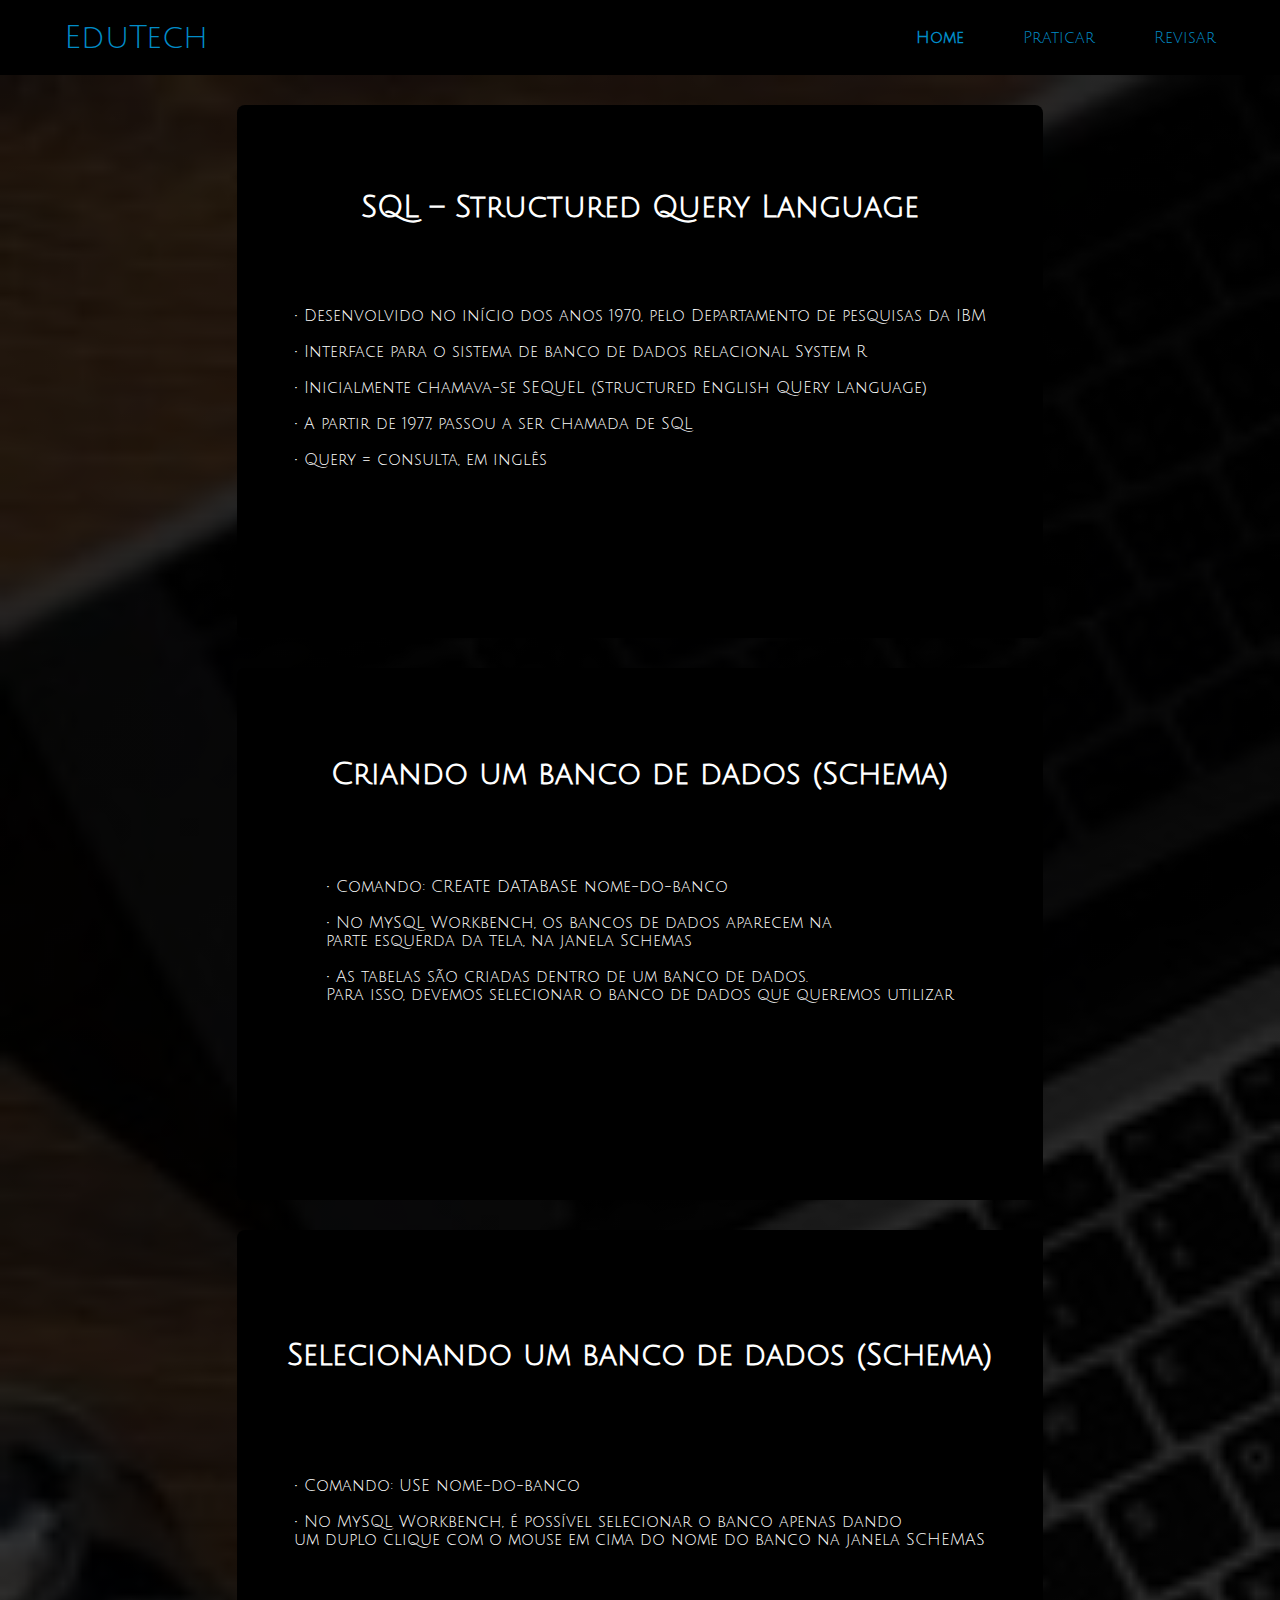
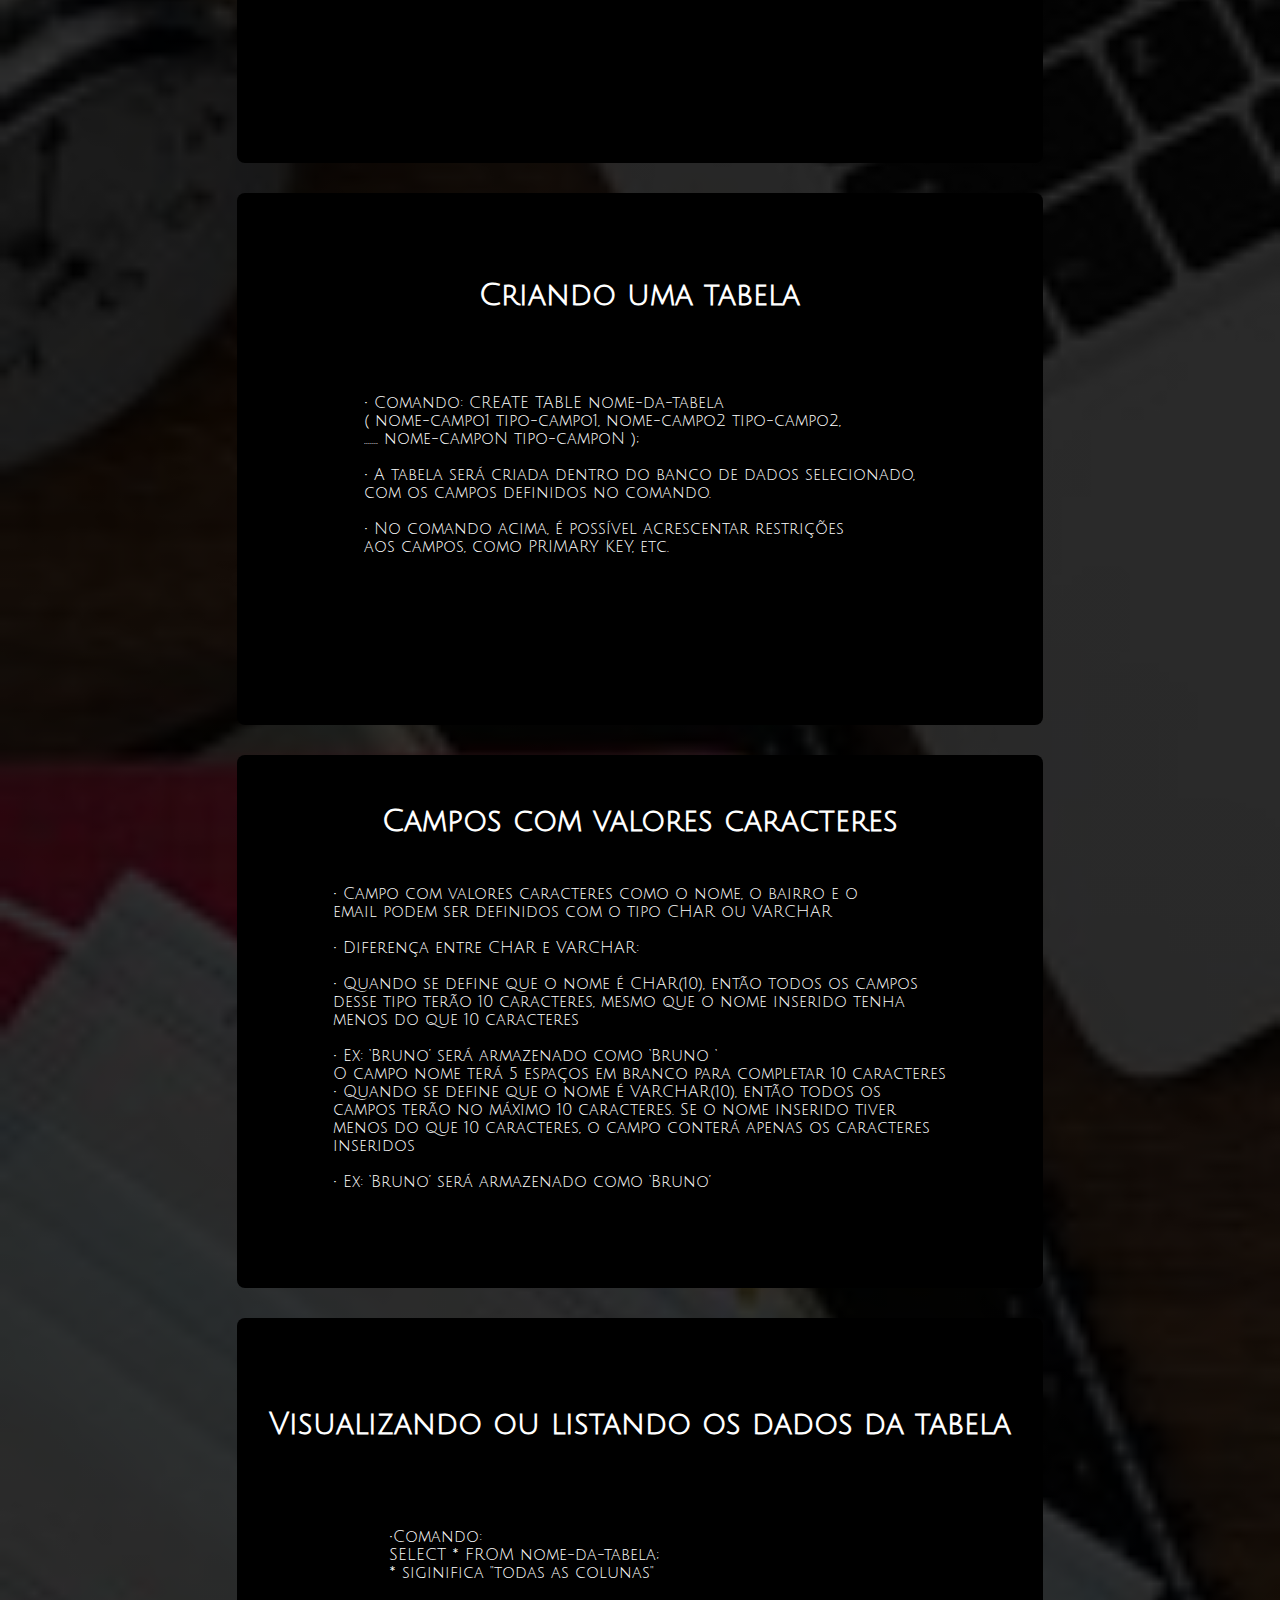
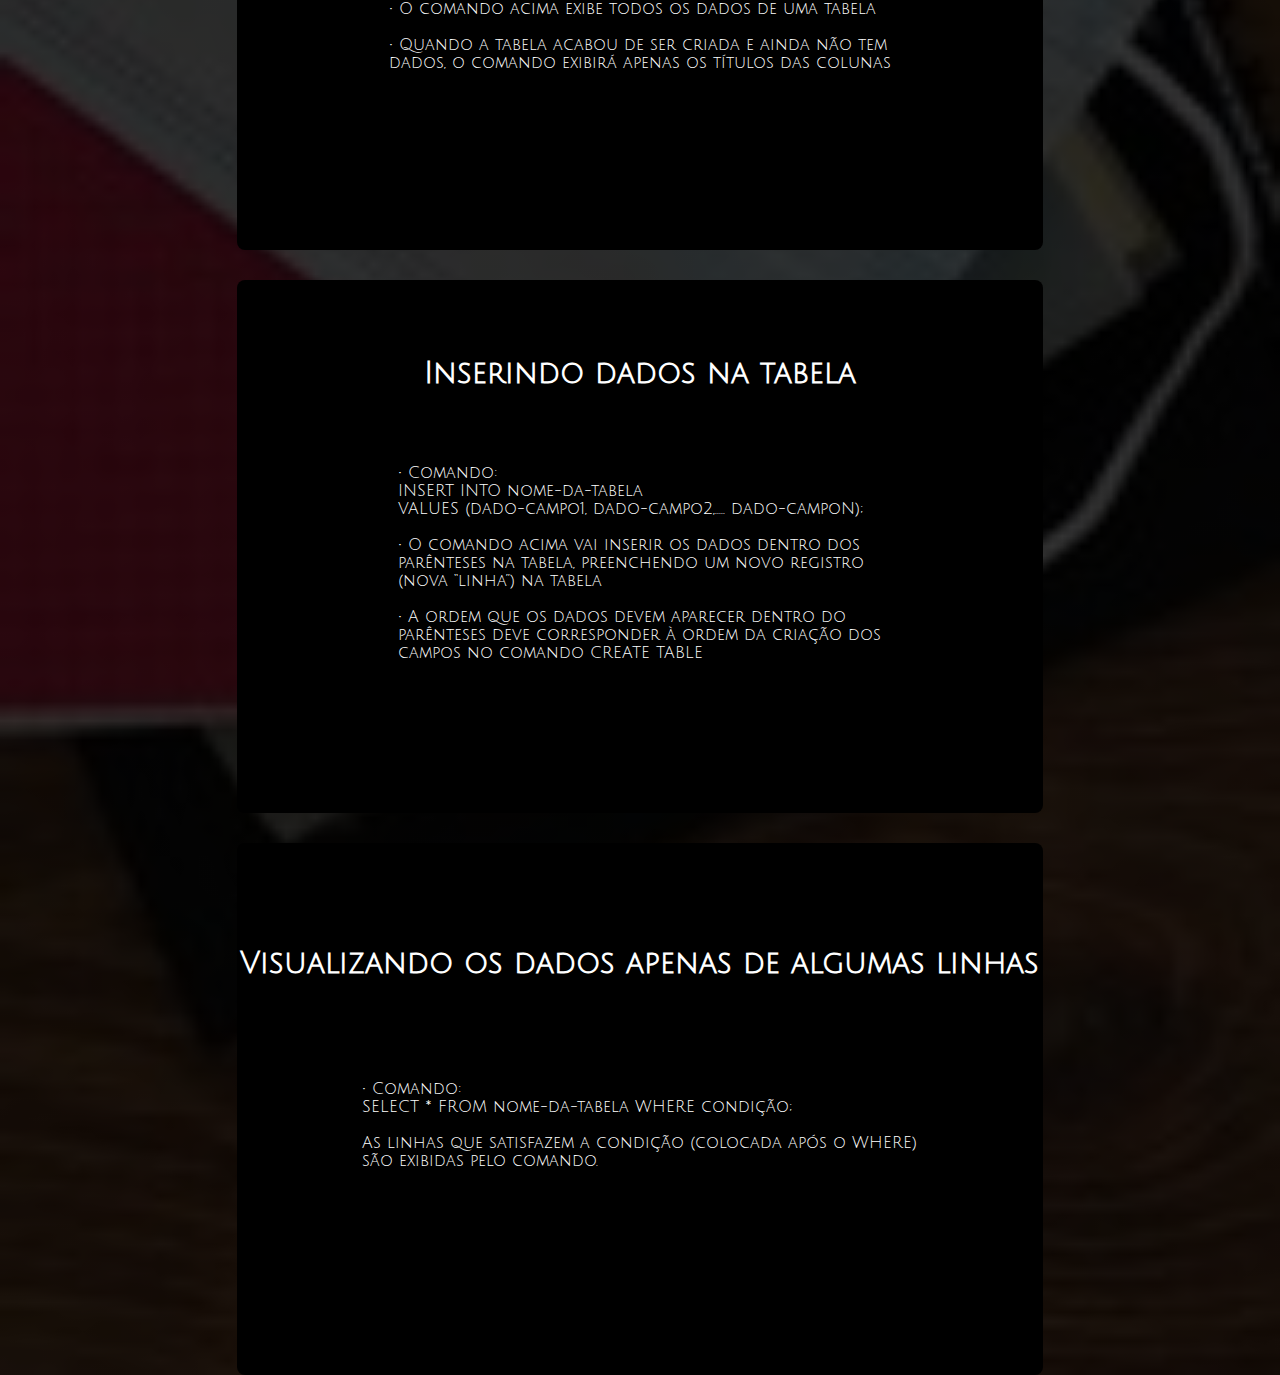
<file: web-data-viz/public/revisar.html>
<!DOCTYPE html>
<html lang="pt-br">

<head>
    <meta charset="UTF-8">
    <meta http-equiv="X-UA-Compatible" content="IE=edge">
    <meta name="viewport" content="width=device-width, initial-scale=1.0">

    <title>EduTech | Login</title>

    <script src="./js/sessao.js"></script>

    <link rel="stylesheet" href="./css/revisar.css">
    <!-- <link rel="icon" href="./assets/icon/favicon2.ico"> -->
    <link rel="preconnect" href="https://fonts.gstatic.com">
</head>

<body>

    <!--Header-->

    <div class="header">
        <div class="container">
            <h1 class="titulo">EduTech</h1>
            <ul class="navbar">
                <li class="agora">
                    <a href="home.html">Home</a>
                </li>
                <!-- <li>|</li> -->
                <li>
                    <a href="home.html">Praticar</a>
                </li>
                <li>
                    <a href="home.html">Revisar</a>
                </li>
            </ul>
        </div>
    </div>


    <div class="login">
        <div class="alerta_erro">
            <div class="card_erro" id="cardErro">
                <span id="mensagem_erro"></span>
            </div>
        </div>
        <div class="container cardsRevisao">
            <div class="card card-login">
                <h2>SQL – Structured Query Language</h2>
                <p>• Desenvolvido no início dos anos 1970, pelo Departamento de pesquisas da IBM <br> <br>

                    • Interface para o sistema de banco de dados relacional System R <br> <br>

                    • Inicialmente chamava-se SEQUEL (Structured English QUEry Language) <br> <br>

                    • A partir de 1977, passou a ser chamada de SQL <br> <br>

                    • Query = consulta, em inglês</p>
                <div></div>
            </div>

            <div class="card card-login" style="padding: 20px 0px;">
                <h2>Criando um banco de dados (Schema)</h2>
                <p>• Comando: CREATE DATABASE nome-do-banco <br> <br>

                    • No MySQL Workbench, os bancos de dados aparecem na <br>
                    parte esquerda da tela, na janela Schemas <br>
                    <br>

                    • As tabelas são criadas dentro de um banco de dados. <br>
                    Para isso, devemos selecionar o banco de dados
                    que queremos utilizar <br> <br>
                </p>
                <div></div>
            </div>
            <div class="card card-login">
                <h2>Selecionando um banco de dados (Schema)</h2>
                <p>• Comando: USE nome-do-banco <br><br>

                    • No MySQL Workbench, é possível selecionar o banco apenas dando <br>
                    um duplo clique com o mouse em cima do nome do banco na janela SCHEMAS <br></p>
                <div></div>
            </div>

            <div class="card card-login">
                <h2>Criando uma tabela</h2>
                <p>• Comando: CREATE TABLE nome-da-tabela <br>
                    ( nome-campo1 tipo-campo1, nome-campo2 tipo-campo2, <br>
                    ....... nome-campoN tipo-campoN ); <br><br>

                    • A tabela será criada dentro do banco de dados selecionado, <br>
                    com os campos definidos no comando. <br><br>

                    • No comando acima, é possível acrescentar restrições <br>
                    aos campos, como PRIMARY KEY, etc. <br></p>
                <div></div>
            </div>

            <div class="card card-login">
                <h2>Campos com valores caracteres</h2>
                <p>• Campo com valores caracteres como o nome, o bairro e o<br>
                    email podem ser definidos com o tipo CHAR ou VARCHAR<br><br>
                    • Diferença entre CHAR e VARCHAR:<br><br>
                    • Quando se define que o nome é CHAR(10), então todos os campos<br>
                    desse tipo terão 10 caracteres, mesmo que o nome inserido tenha<br>
                    menos do que 10 caracteres<br><br>
                    • Ex: ‘Bruno’ será armazenado como ‘Bruno ‘<br>
                    O campo nome terá 5 espaços em branco para completar 10 caracteres<br>
                    • Quando se define que o nome é VARCHAR(10), então todos os<br>
                    campos terão no máximo 10 caracteres. Se o nome inserido tiver<br>
                    menos do que 10 caracteres, o campo conterá apenas os caracteres<br>
                    inseridos<br><br>
                    • Ex: ‘Bruno’ será armazenado como ‘Bruno’ <br></p>
                <div></div>
            </div>

            <div class="card card-login">
                <h2>Visualizando ou listando os dados da tabela</h2>
                <p>•Comando:<br>
                    SELECT * FROM nome-da-tabela; <br>
                    * siginifica "todas as colunas"<br><br>

                    • O comando acima exibe todos os dados de uma tabela<br><br>

                    • Quando a tabela acabou de ser criada e ainda não tem<br>
                    dados, o comando exibirá apenas os títulos das colunas<br>

                </p>
                <div></div>
            </div>


            <div class="card card-login">
                <h2>Inserindo dados na tabela</h2>
                <p>• Comando:<br>
                    INSERT INTO nome-da-tabela<br>
                    VALUES (dado-campo1, dado-campo2,..... dado-campoN);<br><br>
                    • O comando acima vai inserir os dados dentro dos<br>
                    parênteses na tabela, preenchendo um novo registro <br>
                    (nova “linha”) na tabela<br><br>
                    • A ordem que os dados devem aparecer dentro do<br>
                    parênteses deve corresponder à ordem da criação dos<br>
                    campos no comando CREATE TABLE <br></p>
                <div></div>
            </div>
           
            <div class="card card-login">
                <h2>Visualizando os dados apenas de algumas linhas</h2>
                <p>• Comando:<br>
                    SELECT * FROM nome-da-tabela WHERE condição;<br><br>
                    As linhas que satisfazem a condição (colocada após o WHERE)<br>
                    são exibidas pelo comando. <br></p>
                <div></div>
            </div>

        </div>
    </div>
</body>

</html>
</file>
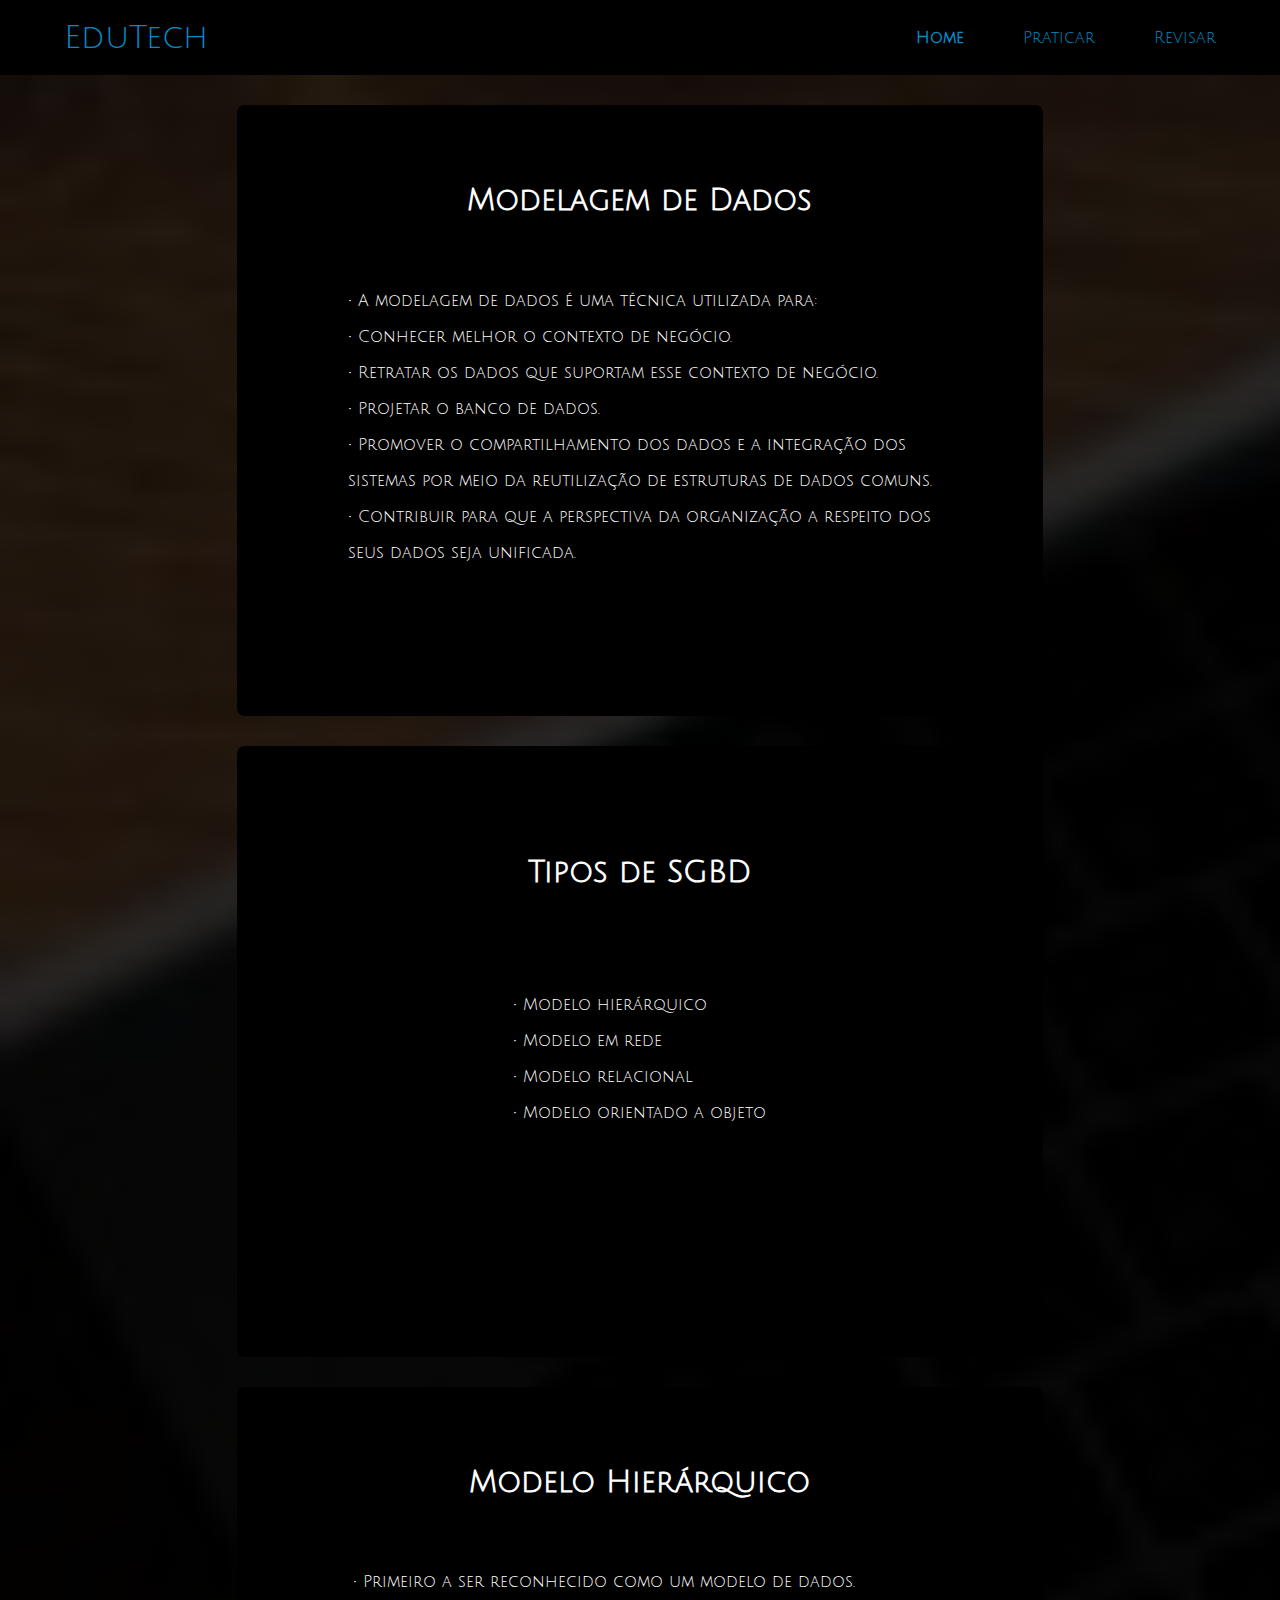
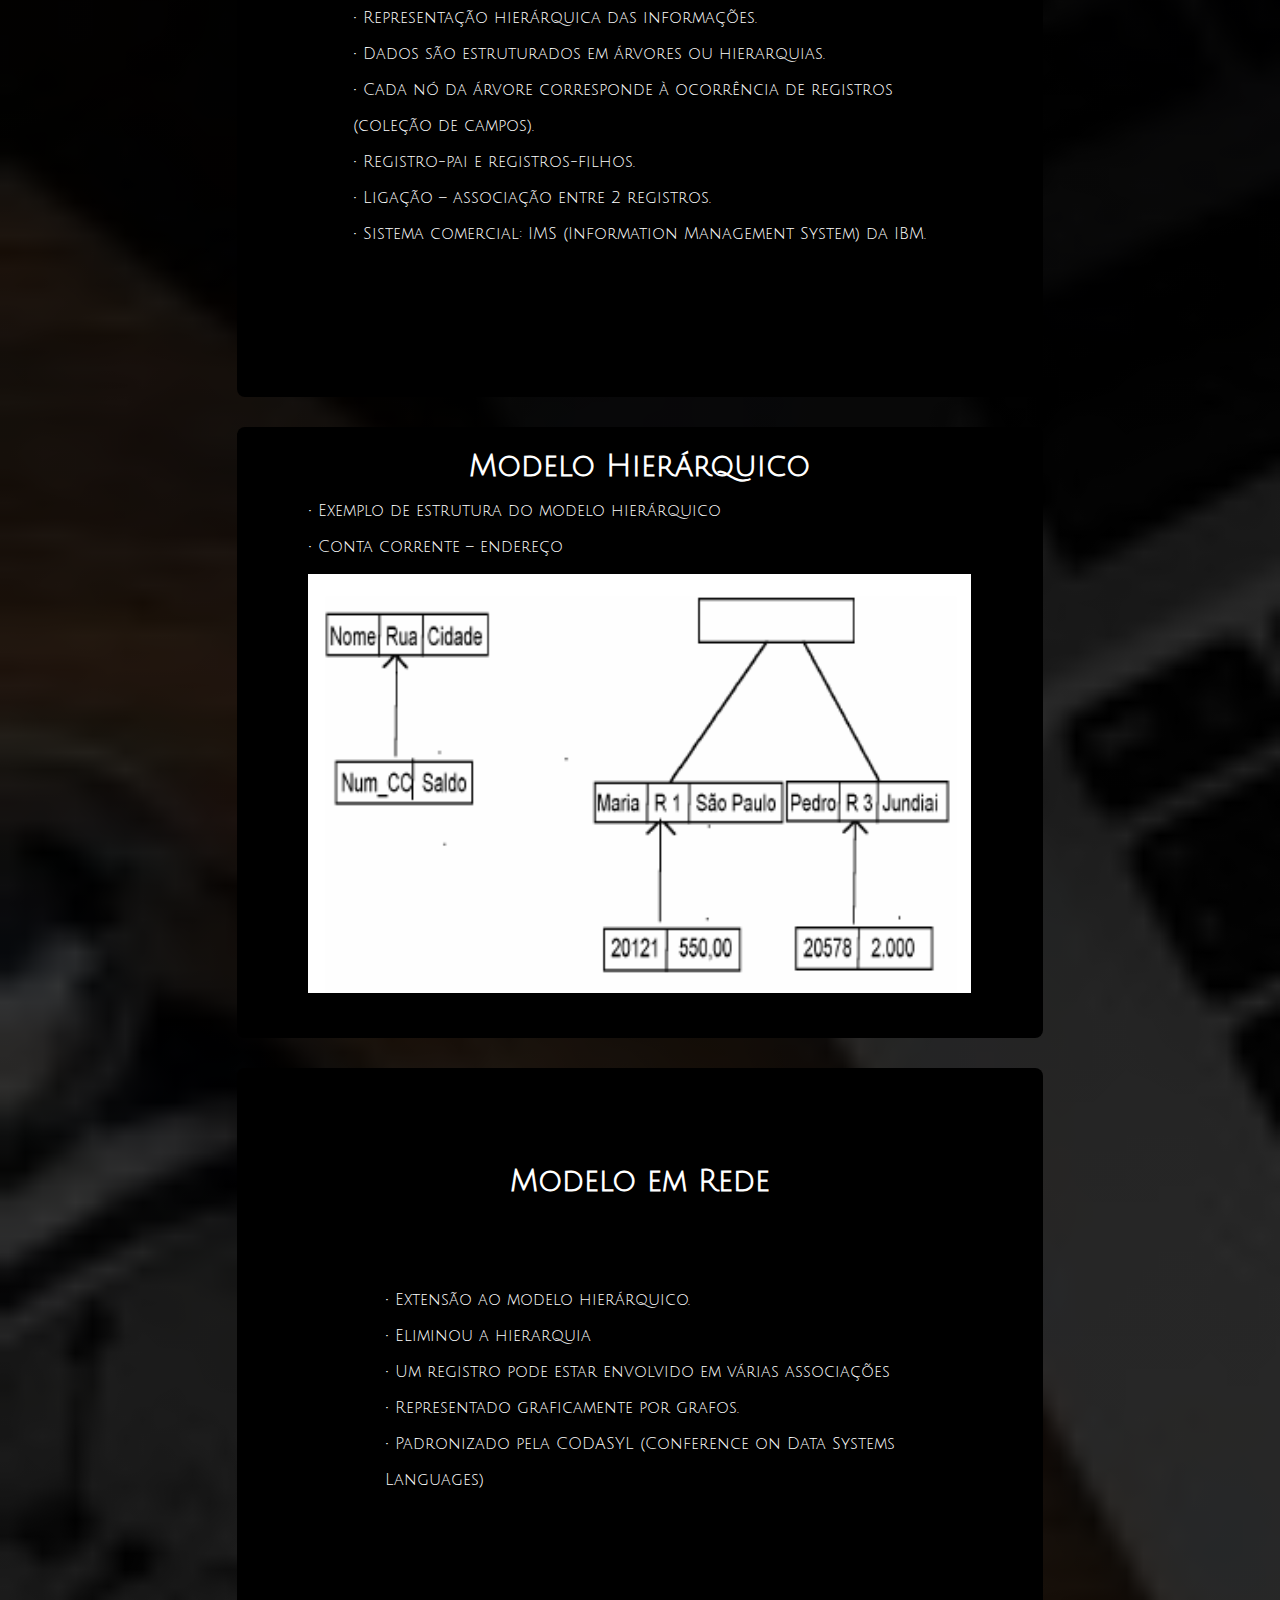
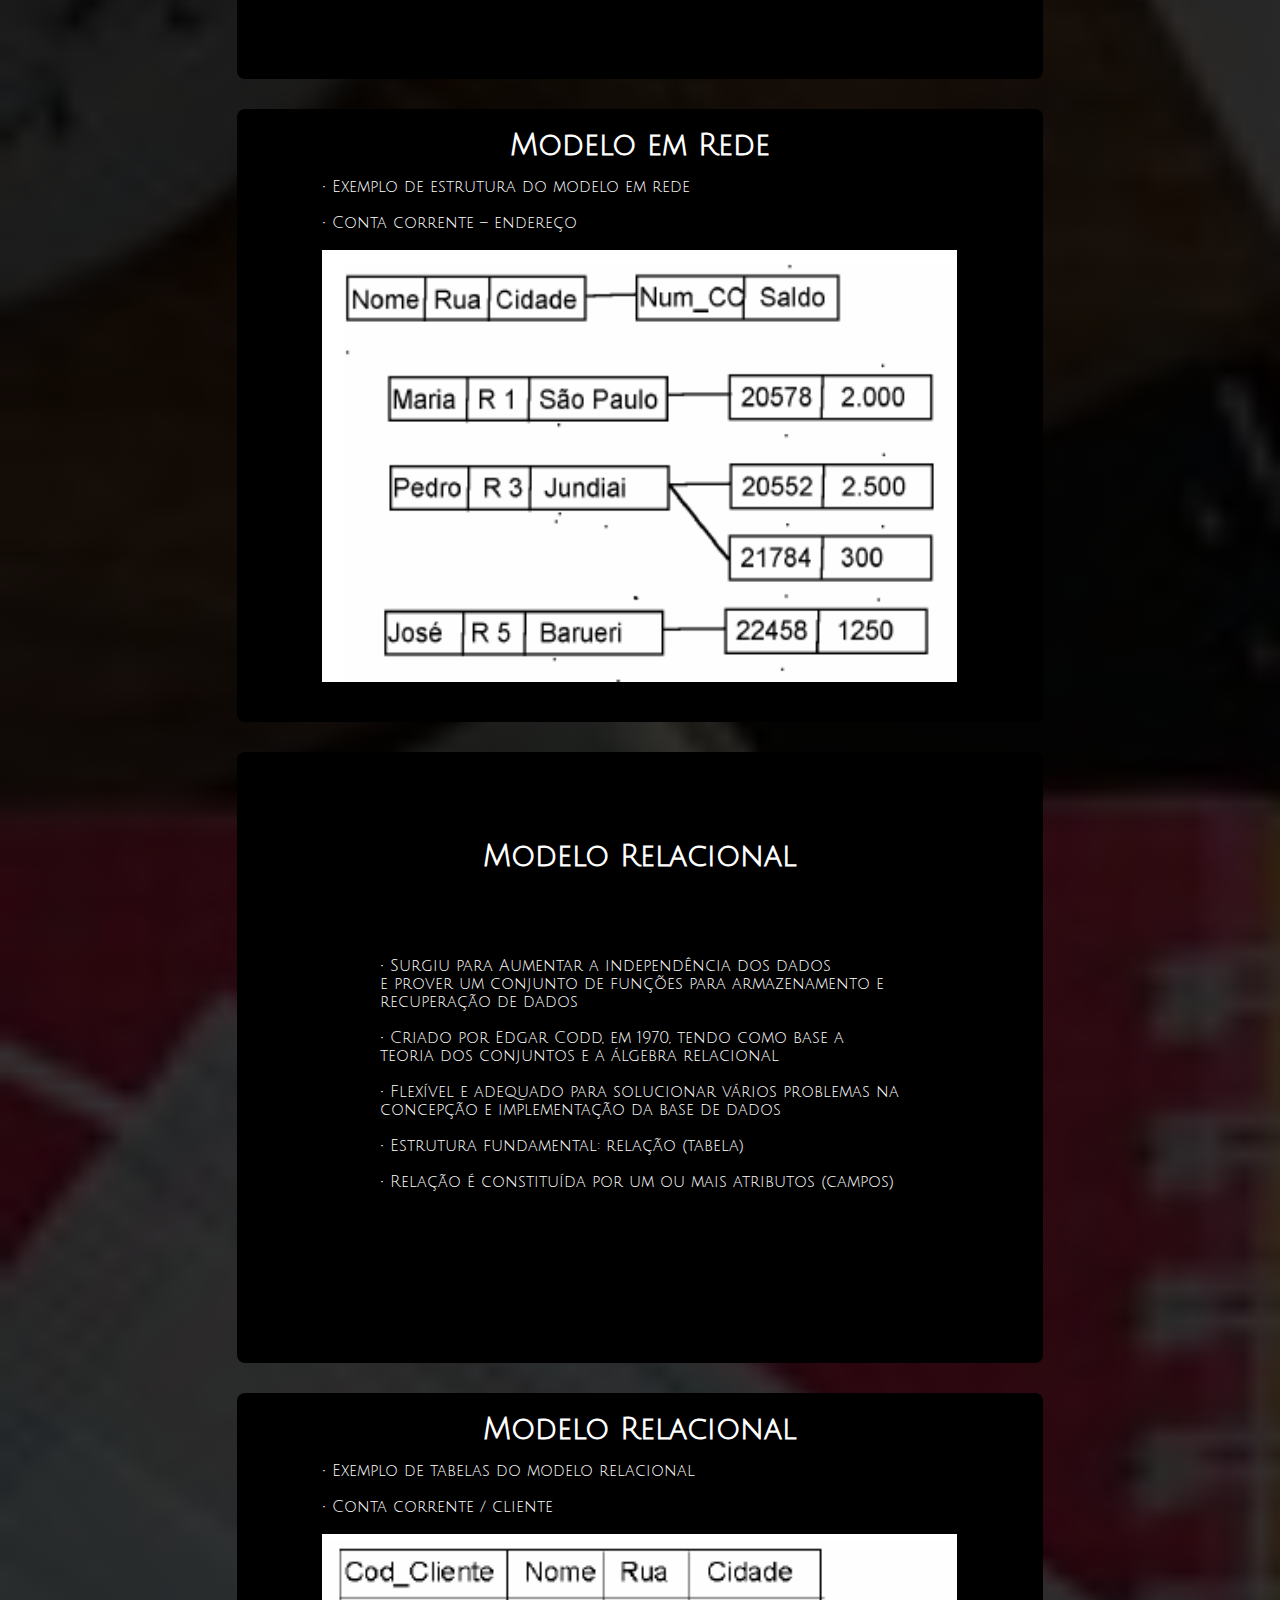
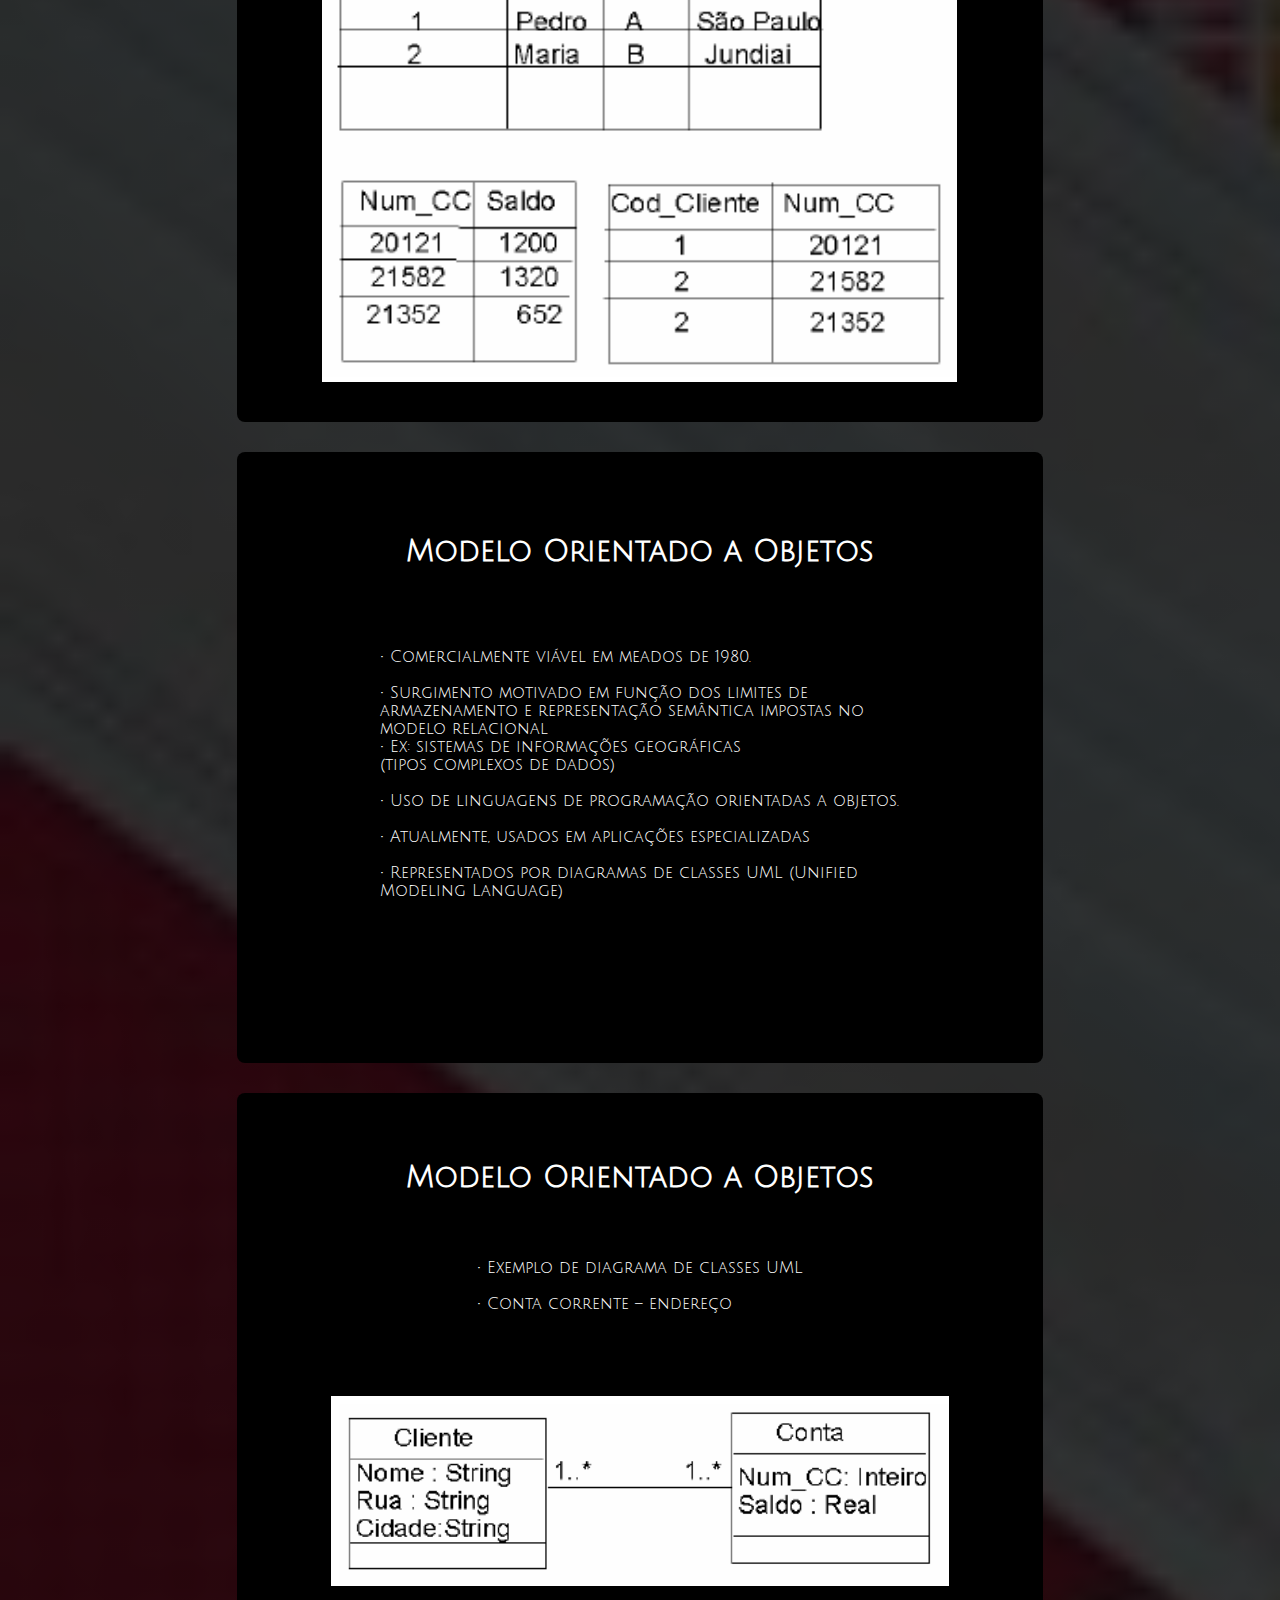
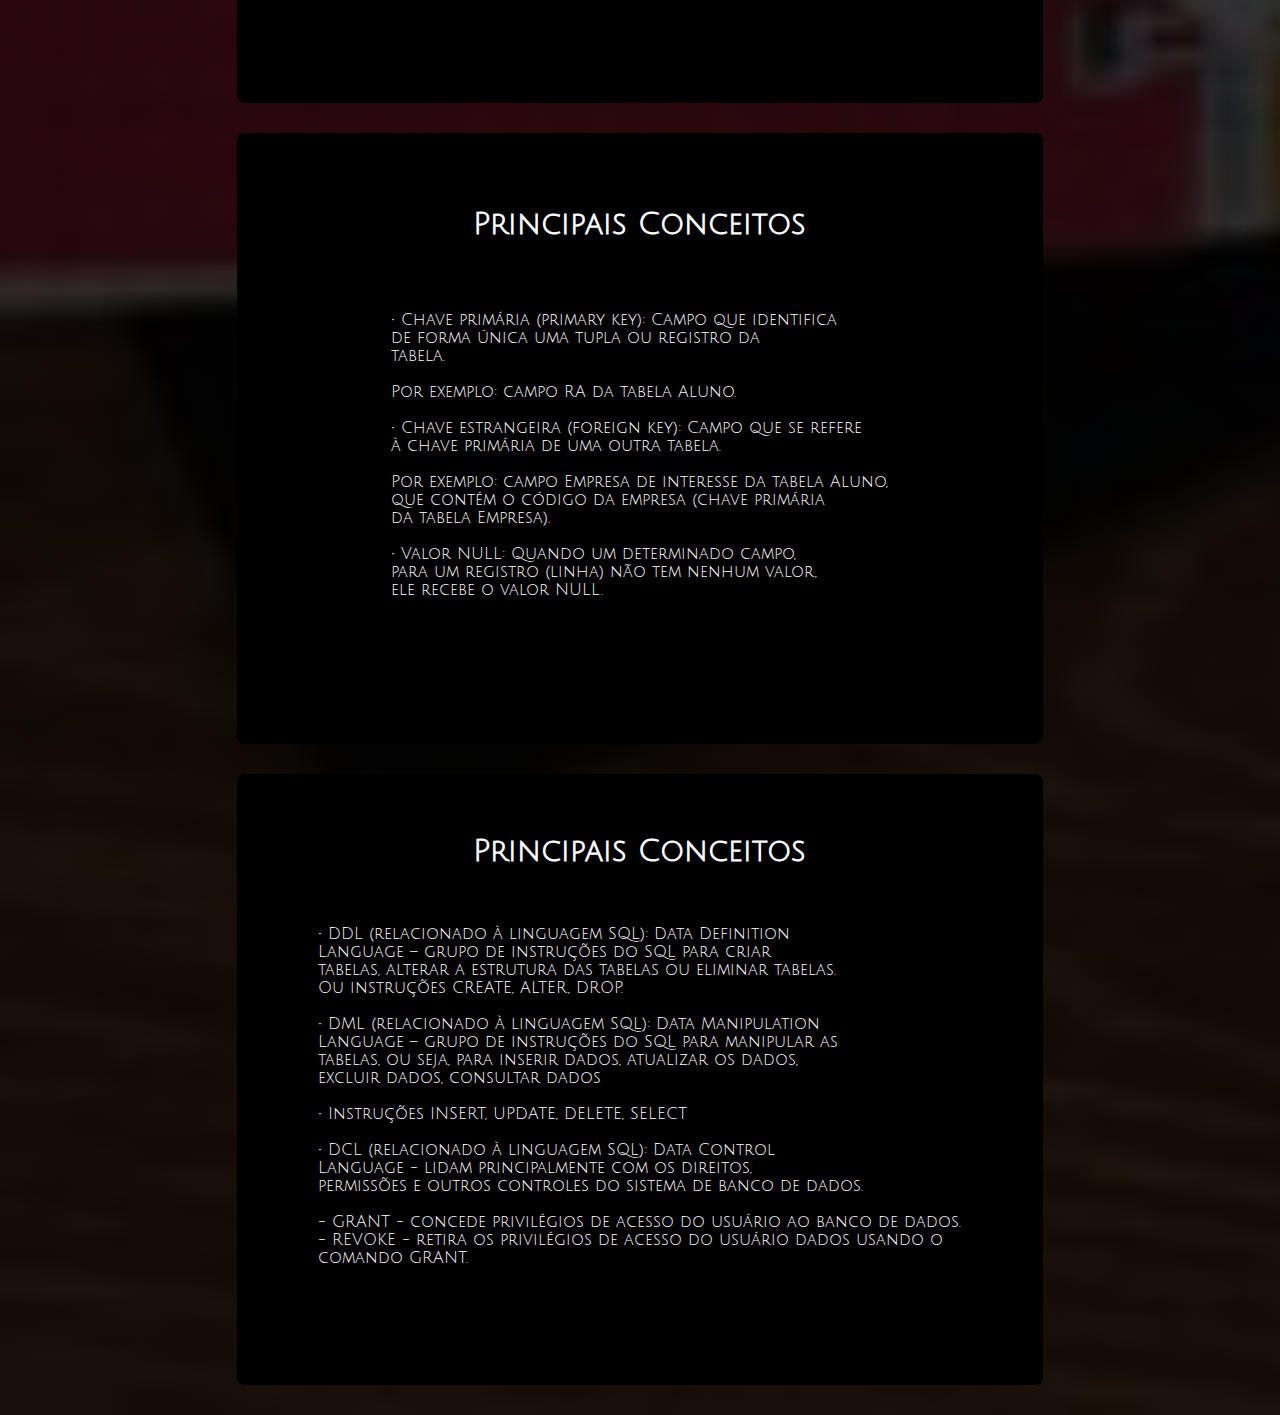
<file: web-data-viz/public/revisar2.html>
<!DOCTYPE html>
<html lang="pt-br">

<head>
    <meta charset="UTF-8">
    <meta http-equiv="X-UA-Compatible" content="IE=edge">
    <meta name="viewport" content="width=device-width, initial-scale=1.0">

    <title>EduTech | Login</title>

    <script src="./js/sessao.js"></script>

    <link rel="stylesheet" href="./css/revisar.css">
    <link rel="stylesheet" href="./css/revisar2.css">
    <!-- <link rel="icon" href="./assets/icon/favicon2.ico"> -->
    <link rel="preconnect" href="https://fonts.gstatic.com">
</head>

<body>

    <!--Header-->

    <div class="header">
        <div class="container">
            <h1 class="titulo">EduTech</h1>
            <ul class="navbar">
                <li class="agora">
                    <a href="home.html">Home</a>
                </li>
                <!-- <li>|</li> -->
                <li>
                    <a href="home.html">Praticar</a>
                </li>
                <li>
                    <a href="home.html">Revisar</a>
                </li>
            </ul>
        </div>
    </div>


    <div class="login">
        <div class="alerta_erro">
            <div class="card_erro" id="cardErro">
                <span id="mensagem_erro"></span>
            </div>
        </div>
        <div class="container cardsRevisao">
            <div class="card card-login">
                <h2>Modelagem de Dados</h2>
                <p>• A modelagem de dados é uma técnica utilizada para:<br><br>
                    • Conhecer melhor o contexto de negócio.<br><br>
                    • Retratar os dados que suportam esse contexto de negócio.<br><br>
                    • Projetar o banco de dados.<br><br>
                    • Promover o compartilhamento dos dados e a integração dos<br><br>
                    sistemas por meio da reutilização de estruturas de dados comuns.<br><br>
                    • Contribuir para que a perspectiva da organização a respeito dos<br><br>
                    seus dados seja unificada.</p>
                <div></div>
            </div>

            <div class="card card-login" style="padding: 20px 0px;">
                <h2>Tipos de SGBD</h2>
                <p>• Modelo hierárquico<br> <br>
                    • Modelo em rede<br> <br>
                    • Modelo relacional<br> <br>
                    • Modelo orientado a objeto<br> <br>
                </p>
                <div></div>
            </div>
            <div class="card card-login">
                <h2>Modelo Hierárquico</h2>
                <p>• Primeiro a ser reconhecido como um modelo de dados.<br><br>
                    • Representação hierárquica das informações.<br><br>
                    • Dados são estruturados em árvores ou hierarquias.<br><br>
                    • Cada nó da árvore corresponde à ocorrência de registros<br><br>
                    (coleção de campos).<br><br>
                    • Registro-pai e registros-filhos.<br><br>
                    • Ligação – associação entre 2 registros.<br><br>
                    • Sistema comercial: IMS (Information Management System) da IBM.
                    <br>
                </p>
                <div></div>
            </div>

            <div class="card card-login">
                <h2>Modelo Hierárquico</h2>
                <p>• Exemplo de estrutura do modelo hierárquico<br><br>
                    • Conta corrente – endereço<br><br>
                    <img src="assets/imgs/Capturar.PNG" alt=""> <br>
                </p>
                <div></div>
            </div>

            <div class="card card-login">
                <h2>Modelo em Rede</h2>
                <p>• Extensão ao modelo hierárquico.<br><br>
                    • Eliminou a hierarquia<br><br>
                    • Um registro pode estar envolvido em várias associações<br><br>
                    • Representado graficamente por grafos.<br><br>
                    • Padronizado pela CODASYL (Conference on Data Systems<br><br>
                    Languages)<br></p>
                <div></div>
            </div>


            <div class="card card-login">
                <h2>Modelo em Rede</h2>
                <p>• Exemplo de estrutura do modelo em rede<br><br>
                    • Conta corrente – endereço<br><br>
                    <img src="assets/imgs/ModeloEmRede.PNG" alt=""><br>
                </p>
                <div></div>
            </div>

            <div class="card card-login">
                <h2>Modelo Relacional</h2>
                <p>• Surgiu para Aumentar a independência dos dados<br>
                    e prover um conjunto de funções para armazenamento e <br>
                    recuperação de dados<br><br>
                    • Criado por Edgar Codd, em 1970, tendo como base a<br>
                    teoria dos conjuntos e a álgebra relacional<br><br>
                    • Flexível e adequado para solucionar vários problemas na<br>
                    concepção e implementação da base de dados<br><br>
                    • Estrutura fundamental: relação (tabela)<br><br>
                    • Relação é constituída por um ou mais atributos (campos)<br></p>
                <div></div>
            </div>


            <div class="card card-login">
                <h2>Modelo Relacional</h2>
                <p>• Exemplo de tabelas do modelo relacional<br><br>
                    • Conta corrente / cliente<br><br>
                    <img src="assets/imgs/ModeloRelacional.PNG" alt="">
                <div></div>
            </div>


            <div class="card card-login">
                <h2>Modelo Orientado a Objetos</h2>
                <p>• Comercialmente viável em meados de 1980.<br><br>
                    • Surgimento motivado em função dos limites de<br>
                    armazenamento e representação semântica impostas no<br>
                    modelo relacional<br>
                    • Ex: sistemas de informações geográficas<br>
                    (tipos complexos de dados)<br><br>
                    • Uso de linguagens de programação orientadas a objetos.<br><br>
                    • Atualmente, usados em aplicações especializadas<br><br>
                    • Representados por diagramas de classes UML (Unified<br>
                    Modeling Language) <br></p>
                <div></div>
            </div>


            <div class="card card-login">
                <h2>Modelo Orientado a Objetos</h2>
                <p>• Exemplo de diagrama de classes UML<br><br>
                    • Conta corrente – endereço<br><br></p>
                <img src="assets/imgs/ModeloOrientadoAObjetos.PNG" alt="">
                <div></div>
            </div>


            <div class="card card-login">
                <h2>Principais Conceitos</h2>
                <p>• Chave primária (primary key): Campo que identifica <br>
                    de forma única uma tupla ou registro da<br>
                    tabela. <br><br>
                    Por exemplo: campo RA da tabela Aluno.<br><br>
                    • Chave estrangeira (foreign key): Campo que se refere<br>
                    à chave primária de uma outra tabela. <br><br>
                    Por exemplo: campo Empresa de interesse da tabela Aluno, <br>
                    que contém o código da empresa (chave primária <br>
                    da tabela Empresa).<br><br>
                    • Valor NULL: Quando um determinado campo, <br>
                    para um registro (linha) não tem nenhum valor,
                    <br> ele recebe o valor NULL.
                    <br>
                </p>
                <div></div>
            </div>


            <div class="card card-login ultimoCard">
                <h2>Principais Conceitos</h2>
                <p>• DDL (relacionado à linguagem SQL): Data Definition<br>
                    Language – grupo de instruções do SQL para criar <br>
                    tabelas, alterar a estrutura das tabelas ou eliminar tabelas.<br>
                    Ou instruções CREATE, ALTER, DROP.<br><br>
                    • DML (relacionado à linguagem SQL): Data Manipulation <br>
                    Language – grupo de instruções do SQL para manipular as <br>
                    tabelas, ou seja, para inserir dados, atualizar os dados, <br>
                    excluir dados, consultar dados<br><br>
                    • Instruções INSERT, UPDATE, DELETE, SELECT <br><br>

                    • DCL (relacionado à linguagem SQL): Data Control <br>
                    Language - lidam principalmente com os direitos,<br>
                    permissões e outros controles do sistema de banco de dados.<br><br>
                    - GRANT - concede privilégios de acesso do usuário ao banco de dados.<br>
                    - REVOKE - retira os privilégios de acesso do usuário dados usando o<br>
                    comando GRANT.</p>
                <div></div>
            </div>
        </div>
    </div>
</body>

</html>
</file>
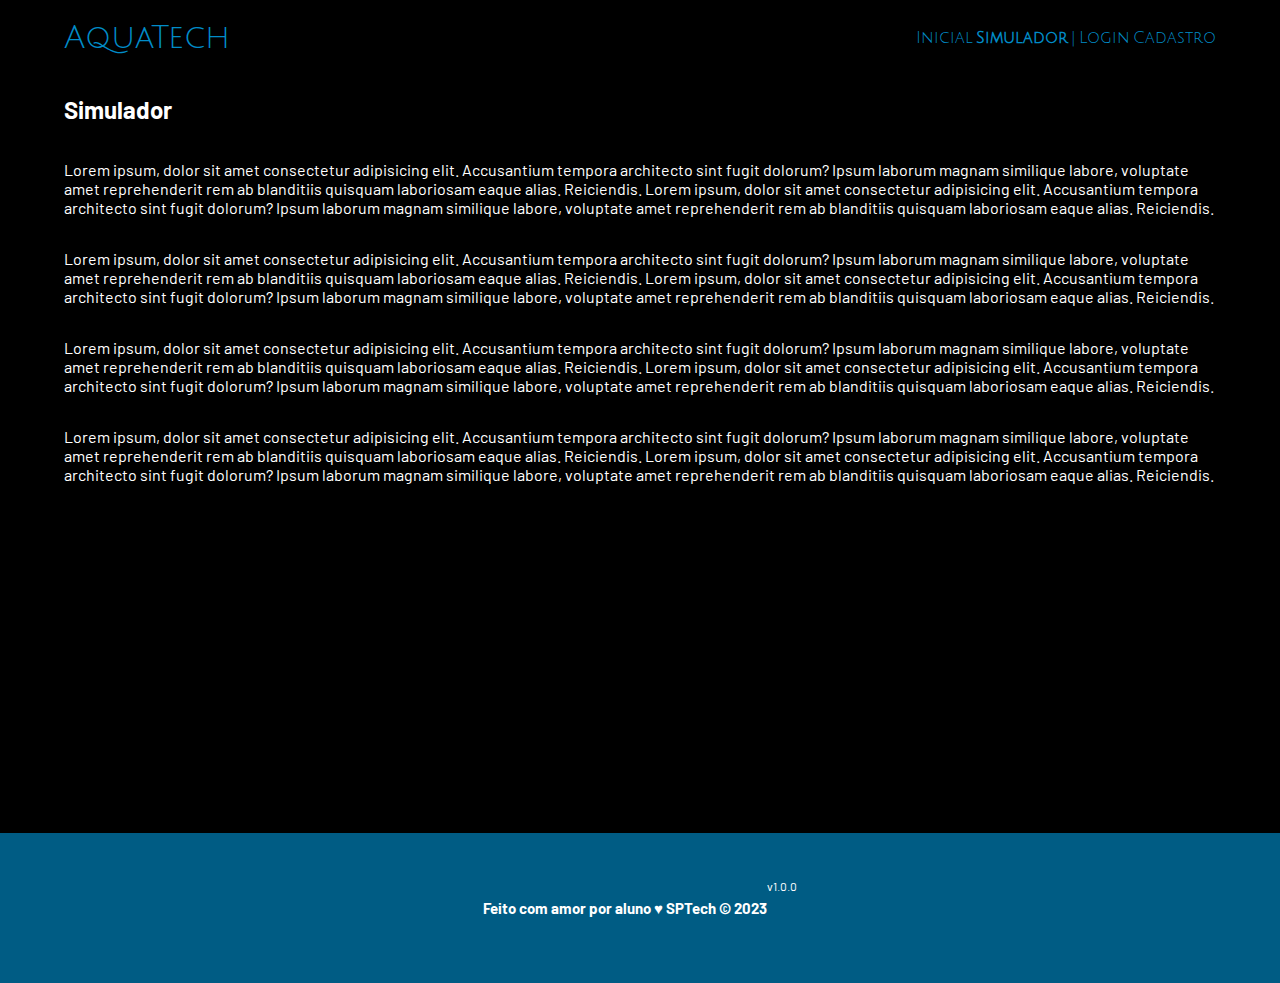
<file: web-data-viz/public/simulador.html>
<!DOCTYPE html>
<html lang="pt-br">

<head>
    <meta charset="UTF-8">
    <meta http-equiv="X-UA-Compatible" content="IE=edge">
    <meta name="viewport" content="width=device-width, initial-scale=1.0">

    <title>AquaTech | Simulador</title>

    <script src="./js/sessao.js"></script>

    <link rel="stylesheet" href="./css/estilo.css">
    <link rel="icon" href="./assets/icon/favicon2.ico">
    <link rel="preconnect" href="https://fonts.gstatic.com">
</head>

<body>

    <!--header inicio-->
    <div class="header">
        <div class="container">
            <h1 class="titulo">AquaTech</h1>
            <ul class="navbar">
                <li>
                    <a href="./index.html">Inicial</a>
                </li>
                <li class="agora">Simulador</li>
                <li>|</li>
                <li>
                    <a href="./login.html">Login</a>
                </li>
                <li>
                    <a href="./login.html">Cadastro</a>
                </li>
            </ul>
        </div>
    </div>


    <!-- simulador inicio -->
    <div class="simulador">
        <div class="container">
            <h2>Simulador</h2>
            <p>Lorem ipsum, dolor sit amet consectetur adipisicing elit. Accusantium tempora architecto sint fugit
                dolorum? Ipsum laborum magnam similique labore, voluptate amet reprehenderit rem ab blanditiis quisquam
                laboriosam eaque alias. Reiciendis. Lorem ipsum, dolor sit amet consectetur adipisicing elit.
                Accusantium tempora architecto sint fugit dolorum? Ipsum laborum magnam similique labore, voluptate amet
                reprehenderit rem ab blanditiis quisquam laboriosam eaque alias. Reiciendis.</p>
            <p>Lorem ipsum, dolor sit amet consectetur adipisicing elit. Accusantium tempora architecto sint fugit
                dolorum? Ipsum laborum magnam similique labore, voluptate amet reprehenderit rem ab blanditiis quisquam
                laboriosam eaque alias. Reiciendis. Lorem ipsum, dolor sit amet consectetur adipisicing elit.
                Accusantium tempora architecto sint fugit dolorum? Ipsum laborum magnam similique labore, voluptate amet
                reprehenderit rem ab blanditiis quisquam laboriosam eaque alias. Reiciendis.</p>
            <p>Lorem ipsum, dolor sit amet consectetur adipisicing elit. Accusantium tempora architecto sint fugit
                dolorum? Ipsum laborum magnam similique labore, voluptate amet reprehenderit rem ab blanditiis quisquam
                laboriosam eaque alias. Reiciendis. Lorem ipsum, dolor sit amet consectetur adipisicing elit.
                Accusantium tempora architecto sint fugit dolorum? Ipsum laborum magnam similique labore, voluptate amet
                reprehenderit rem ab blanditiis quisquam laboriosam eaque alias. Reiciendis.</p>
            <p>Lorem ipsum, dolor sit amet consectetur adipisicing elit. Accusantium tempora architecto sint fugit
                dolorum? Ipsum laborum magnam similique labore, voluptate amet reprehenderit rem ab blanditiis quisquam
                laboriosam eaque alias. Reiciendis. Lorem ipsum, dolor sit amet consectetur adipisicing elit.
                Accusantium tempora architecto sint fugit dolorum? Ipsum laborum magnam similique labore, voluptate amet
                reprehenderit rem ab blanditiis quisquam laboriosam eaque alias. Reiciendis.</p>

        </div>
    </div>
    <!-- simulador fim -->

    <!--footer inicio-->
    <div class="footer">
        <div class="container">
            <h4>Feito com amor por aluno &hearts; SPTech &copy; 2023</h4>
            <span class="version">v1.0.0</span>
        </div>
    </div>
    <!--footer fim-->


</body>

</html>
</file>
<file: web-data-viz/public/css/estilo.css>
@import url('https://fonts.googleapis.com/css2?family=Barlow:ital,wght@0,100;0,200;0,300;0,400;0,500;0,600;0,700;0,800;0,900;1,100;1,200;1,300;1,400;1,500;1,600;1,700;1,800;1,900&display=swap');
@import url('https://fonts.googleapis.com/css2?family=Julius+Sans+One&display=swap');


.julius-sans-one-regular {
  font-family: "Julius Sans One", sans-serif;
  font-weight: 400;
  font-style: normal;
}


body {
  margin: 0;
  padding: 0;
  font-family: 'Barlow', 'Segoe UI', 'Segoe UI', Tahoma, Geneva, Verdana, sans-serif;
  background-color: black;
}

:root {
  --tamanho-header: 75px;
  --tamanho-banner: calc(80vh - var(--tamanho-header) - var(--tamanho-footer) - 2px);
  --tamanho-simulador: calc(100vh - var(--tamanho-header) - var(--tamanho-footer) - 2px);
  --tamanho-login: calc(100vh - var(--tamanho-header) - var(--tamanho-footer) - 2px);
  --tamanho-footer: 65px;
}

.container {
  display: flex;
  width: 90%;
  margin: auto;
}

.TituloBanner {
  font-size: 85px;
  font-family: "Julius Sans One", sans-serif;
}

.header {
  height: var(--tamanho-header);
  /* border-bottom: 2px solid #32b9cd; */
}

.header .container {
  justify-content: space-between;
  align-items: center;
  height: 100%;
}

.header a {
  text-decoration: none;
  color: #018cc8;
}

.agora {
  font-weight: 800;
}

.navbar {
  width: 300px;
  display: flex;
  align-items: center;
  justify-content: space-between;
  list-style: none;
  color: #018cc8;
  font-family: "Julius Sans One", sans-serif;
}

.titulo {
  color: #018cc8;
  width: fit-content;
  font-weight: 500;
  font-family: "Julius Sans One", sans-serif;
}

.header h1 {
  margin: 0;
}

/* BANNER */

.banner {
  height: var(--tamanho-banner);
  color: white;
  /* background-image: url('../assets/imgs/FundoPrincipal.jpg'); */
  background-image: linear-gradient(rgba(0, 0, 0, 0.8), rgba(0, 0, 0, 0.8)), url('../assets/imgs/FundoPrincipal.jpg');
  background-size: cover;
}

.banner .container {
  justify-content: center;
  align-items: flex-end;
  height: 100%;
  flex-direction: column;
}

.banner .container p {
  width: 50%;
  margin: 0;
  padding: 0;
  font-size: 36px;
}

.banner .container span {
  font-weight: 800;
}

/* MISSÃO VISÃO VALORES */

.social {
  background-color: black;
  display: flex;
  height: 370vh;
  flex-direction: column;
}

.conteudoSocial {
  flex-direction: column;
}

.social .container {
  justify-content: center;
}

.conteudoApresentacao {
  color: white;
  width: 100%;
  height: 100%;
  font-family: "Julius Sans One", sans-serif;
}

.conteudoApresentacao2 {
  color: white;
  width: 100%;
  height: 100%;
  font-family: "Julius Sans One", sans-serif;
  background-color: #0C0C0C;
}

.conteudoMetricas {
  color: white;
  background-color: #0C0C0C;
  width: 100%;
  height: 100%;
  font-family: "Julius Sans One", sans-serif;
}


.setas {
  flex-direction: column;
  width: 200px;
  height: 80px;
  display: flex;
  justify-content: space-between;
}

.setas img {
  width: 200px;
}

.caixasMetricas  {
  width: 315px;
  height: 315px;
  background-color: #005C84;
  border-radius: 9px;
  align-items: center;
  justify-content: center;
  display: flex;
}

.caixasMetricas p {
  font-size: 30px;
}

.conteudoSobreNos {
  color: white;
  width: 100%;
  height: 100%;
  font-family: "Julius Sans One", sans-serif;
}

.tituloApresentacao {
  font-size: 50px;
}

.imagens img {
  width: 500px;
}

.imagens2 img {
  width: 300px;
}
.divisao_primeiraSecao img {
  width: 85px;
}

.divisao_primeiraSecao {
  width: 50%;
}

.divisao_primeiraSecao p {
  font-size: 35px;
}

.divisao_primeiraSecao {
  display: flex;
  align-items: center;
  flex-direction: column;
  color: white;
}

.social .container .boxes {
  display: flex;
  justify-content: space-between;
  width: 100%;
  padding: 30px 0;
}

.social p {
  text-align: center;
}

.box {
  display: flex;
  /* flex-direction: column; */
  align-items: center;
  width: 100%;
  justify-content: space-evenly;
}

/* FOOTER */

.footer {
  background-color: #005C84;
  height: 150px;
  color: #fff;
  display: flex;
  font-size: 15px;
}

.footer .container {
  justify-content: center;
  text-align: center;
}

.footer .container .version {
  font-size: 12px;
}

/* LOGIN */

.login {
  height: var(--tamanho-login);
  /* background-image: url('../assets/imgs/FundoFormularios.jpg'); */
  background-image: linear-gradient(rgba(0, 0, 0, 0.8), rgba(0, 0, 0, 0.8)), url('../assets/imgs/FundoFormularios.jpg');
  background-size: cover;
  height: 89vh;
}

.login .container {
  justify-content: center;
  align-items: center;
  height: 100%;
}

.card {
  width: 50%;
  background-color: black;
  border-radius: 8px;
  display: flex;
  align-items: center;
  justify-content: space-evenly;
  color: white;
  flex-direction: column;
  height: 50%;
  padding: 20px 0;
}

.card h2 {
  margin: 0;
  font-size: 30px;
  font-family: "Julius Sans One", sans-serif;
}

.formulario {
  display: flex;
  height: 70%;
  width: 80%;
  justify-content: space-around;
  flex-direction: column;
}

.formulario span {
  font-size: 15px;
  font-weight: 800;
}

.formulario input {
  border: 2px solid white;
  /* text-align: center; */
  border-radius: 10px;
  margin: 0;
  background-color: black;
  color: white;
}

.formulario select {
  border: 2px solid #32b9cd;
  background-color: white;
  color: gray;
  height: 36px;
  text-align: center;
  border-radius: 10px;
  margin: 0;
}

.campo {
  display: flex;
  flex-direction: column;
  justify-content: start;
  padding: 5px 0;
}

.botao {
  cursor: pointer;
  font-family: "Julius Sans One", sans-serif;
  border: 0;
  border-radius: 5px;
  font-weight: 600;
  font-size: 18px;
  color: #fff;
  background-color: #005C84;
  width: 120px;
  height: 30px;
  align-self: center;
  margin-top: 20px;
}

.loading-div {
  width: 50px;
  display: none;
}

.loading-div img {
  height: 50px;
  width: 50px;
}

#div_erros_login {
  display: none
}

/* FORMULARIO */

.conteudoFormulario {
  display: flex;
  align-items: center;
  flex-direction: column;
  width: 100vw;
  justify-content: center;
  color: white;
  font-family: "Julius Sans One", sans-serif;
}

.conteudoFormulario p {
  font-size: 40px;
}

.alerta_erro {
  display: flex;
  justify-content: flex-end;
}

.card_erro {
  display: none;
  background-color: #fff;
  color: black;
  width: 230px;
  position: fixed;
  border-radius: 4px;
  border: #e6005a 3px solid;
  padding: 10px;
  margin-right: 10%;
}

.card_erro #mensagem_erro {
  font-weight: 500;
  font-size: 20px;
}

.formulario .tipo_campo {
  font-size: 20px;
  font-weight: 600 !important;
}

.formulario {
  display: flex;
  flex-direction: column;
}

input {
  margin-bottom: 10px;
  border: 2px solid #32b9cd;
  padding: 10px;
  text-align: center;
  border-radius: 10px;
}

.btn {
  font-family: "Barlow", sans-serif;
  border: 0;
  border-radius: 5px;
  font-weight: 600;
  font-size: 18px;
  padding: 10px 15px;
  color: white;
  background-color: #e6005a;
  width: 120px;
  align-self: center;
  margin-top: 5px;
}

.loading-div {
  width: 50px;
  margin: auto;
  display: none;
}

.loading-div img {
  height: 50px;
  width: 50px;
}

/* SIMULADOR */

.simulador {
  color: white;
}

.simulador .container {
  flex-direction: column;
  overflow: scroll;
  height: var(--tamanho-simulador);
}

/* ALERTA */

#alerta {
  position: absolute;
  right: 0;
  bottom: 0;
}

.mensagem-alarme {
  background-color: white;
  border-radius: 5px;
  width: 300px;
  height: 80px;
  margin: 10px;
  padding: 10px 0;
  display: flex;
  justify-content: space-evenly;
  align-items: center;
}

.mensagem-alarme h3 {
  font-size: 14px;
  margin: 0;
}

.mensagem-alarme .informacao {
  width: 66%;
}

.alarme-sino {
  width: 48px;
  height: 48px;
  animation-name: bell;
  animation-duration: 4s;
  background-image: url('https://cdn-icons-png.flaticon.com/512/1157/1157000.png');
  background-size: cover;
  animation-iteration-count: infinite;
}



/* Home */

@keyframes bell {
  0% {
    transform: rotate(25deg)
  }

  25% {
    transform: rotate(-25deg)
  }

  50% {
    transform: rotate(25deg)
  }

  75% {
    transform: rotate(-25deg)
  }

  100% {
    transform: rotate(25deg)
  }
}
</file>
<file: web-data-viz/public/css/praticar.css>
@import url('https://fonts.googleapis.com/css2?family=Barlow:ital,wght@0,100;0,200;0,300;0,400;0,500;0,600;0,700;0,800;0,900;1,100;1,200;1,300;1,400;1,500;1,600;1,700;1,800;1,900&display=swap');
@import url('https://fonts.googleapis.com/css2?family=Julius+Sans+One&display=swap');


.julius-sans-one-regular {
  font-family: "Julius Sans One", sans-serif;
  font-weight: 400;
  font-style: normal;
}


body {
  margin: 0;
  padding: 0;
  font-family: 'Barlow', 'Segoe UI', 'Segoe UI', Tahoma, Geneva, Verdana, sans-serif;
  background-color: black;
}

:root {
  --tamanho-header: 75px;
  --tamanho-banner: calc(80vh - var(--tamanho-header) - var(--tamanho-footer) - 2px);
  --tamanho-simulador: calc(100vh - var(--tamanho-header) - var(--tamanho-footer) - 2px);
  --tamanho-login: calc(100vh - var(--tamanho-header) - var(--tamanho-footer) - 2px);
  --tamanho-footer: 65px;
}

.container {
  display: flex;
  width: 90%;
  margin: auto;
}

.TituloBanner {
  font-size: 85px;
  font-family: "Julius Sans One", sans-serif;
}

.header {
  height: var(--tamanho-header);
  /* border-bottom: 2px solid #32b9cd; */
}

.header .container {
  justify-content: space-between;
  align-items: center;
  height: 100%;
}

.header a {
  text-decoration: none;
  color: #018cc8;
}

.agora {
  font-weight: 800;
}

.navbar {
  width: 300px;
  display: flex;
  align-items: center;
  justify-content: space-between;
  list-style: none;
  color: #018cc8;
  font-family: "Julius Sans One", sans-serif;
}

.titulo {
  color: #018cc8;
  width: fit-content;
  font-weight: 500;
  font-family: "Julius Sans One", sans-serif;
}

.header h1 {
  margin: 0;
}

/* BANNER */

.banner {
  height: var(--tamanho-banner);
  color: white;
  /* background-image: url('../assets/imgs/FundoPrincipal.jpg'); */
  background-image: linear-gradient(rgba(0, 0, 0, 0.8), rgba(0, 0, 0, 0.8)), url('../assets/imgs/FundoPrincipal.jpg');
  background-size: cover;
}

.banner .container {
  justify-content: center;
  align-items: flex-end;
  height: 100%;
  flex-direction: column;
}

.banner .container p {
  width: 50%;
  margin: 0;
  padding: 0;
  font-size: 36px;
}

.banner .container span {
  font-weight: 800;
}

/* MISSÃO VISÃO VALORES */

.social {
  background-color: black;
  display: flex;
  height: 300vh;
  flex-direction: column;
}

.conteudoSocial {
  flex-direction: column;
}

.social .container {
  justify-content: center;
}

.conteudoApresentacao {
  color: white;
  width: 100%;
  height: 100%;
  font-family: "Julius Sans One", sans-serif;
}

.conteudoMetricas {
  color: white;
  background-color: #0C0C0C;
  width: 100%;
  height: 100%;
  font-family: "Julius Sans One", sans-serif;
}


.setas {
  flex-direction: column;
  width: 200px;
  height: 80px;
  display: flex;
  justify-content: space-between;
}

.setas img {
  width: 200px;
}

.caixasMetricas {
  width: 315px;
  height: 315px;
  background-color: #005C84;
  border-radius: 9px;
  align-items: center;
  justify-content: center;
  display: flex;
}

.caixasMetricas p {
  font-size: 30px;
}

.conteudoSobreNos {
  color: white;
  width: 100%;
  height: 100%;
  font-family: "Julius Sans One", sans-serif;
}

.tituloApresentacao {
  font-size: 50px;
}

.imagens img {
  width: 500px;
}

.divisao_primeiraSecao img {
  width: 85px;
}

.divisao_primeiraSecao {
  width: 50%;
}

.divisao_primeiraSecao p {
  font-size: 35px;
}

.divisao_primeiraSecao {
  display: flex;
  align-items: center;
  flex-direction: column;
  color: white;
}

.social .container .boxes {
  display: flex;
  justify-content: space-between;
  width: 100%;
  padding: 30px 0;
}

.social p {
  text-align: center;
}

.box {
  display: flex;
  /* flex-direction: column; */
  align-items: center;
  width: 100%;
  justify-content: space-evenly;
}

/* FOOTER */

.footer {
  background-color: #005C84;
  height: 150px;
  color: #fff;
  display: flex;
  font-size: 15px;
}

.footer .container {
  justify-content: center;
  text-align: center;
}

.footer .container .version {
  font-size: 12px;
}

/* LOGIN */

.login {
  height: var(--tamanho-login);
  /* background-image: url('../assets/imgs/FundoFormularios.jpg'); */
  background-image: linear-gradient(rgba(0, 0, 0, 0.8), rgba(0, 0, 0, 0.8)), url('../assets/imgs/FundoFormularios.jpg');
  background-size: cover;
  height: 89vh;
}

.login .container {
  justify-content: center;
  align-items: center;
  height: 100%;
}

.card {
  width: 50%;
  background-color: black;
  border-radius: 8px;
  display: flex;
  align-items: center;
  justify-content: space-evenly;
  color: white;
  flex-direction: column;
  height: fit-content;
  padding: 20px 0;
}

.card2 {
  width: 50%;
  background-color: black;
  border-radius: 8px;
  display: flex;
  align-items: center;
  justify-content: space-evenly;
  color: white;
  flex-direction: column;
  height: fit-content;
  padding: 20px 0;
  height: 30vh;
}


.card h2 {
  margin: 0;
  font-size: 20px;
  font-family: "Julius Sans One", sans-serif;
}

.formulario {
  display: flex;
  height: 90%;
  width: 80%;
  justify-content: space-around;
  flex-direction: column;
}

.formulario span {
  font-size: 15px;
  font-weight: 800;
}

.formulario input {
  border: 2px solid rgb(0, 0, 0);
  border: #FFFFFF;
  /* text-align: center; */
  border-radius: 10px;
  margin: 0;
  background-color: black;
  color: white;
}

.formulario select {
  border: 2px solid #32b9cd;
  background-color: white;
  color: gray;
  height: 36px;
  text-align: center;
  border-radius: 10px;
  margin: 0;
}

.campo {
  display: flex;
  justify-content: start;
  padding: 5px 0;
  font-family: "Julius Sans One", sans-serif;
  justify-content: space-evenly;
}

.campo input{
  background-color: #000000;
}

/* .campo input[type=checkbox]:before {
  content: "";
  display: block;
  /* position: absolute; */
  /* width: 25px;
  height: 25px;
  /* top: 0; */
  /* left: 0; */
  /* background-color: #2196F3;
} */ */
/* 
.campo input[type=checkbox]:checked:after {
  content: "";
  display: block;
  width: 5px;
  height: 10px;
  border: solid white;
  border-width: 0 3px 3px 0;
  -webkit-transform: rotate(45deg);
  -ms-transform: rotate(45deg);
  transform: rotate(45deg);
  /* position: absolute; */
  /* top: 5px;
  left: 9px;
} */ */ */

.formulario button {
  cursor: pointer;
  font-family: "Julius Sans One", sans-serif;
  border-radius: 5px;
  /* font-weight: 600; */
  /* font-size: 18px; */
  color: #fff;
  background-color: #005C84;
  width: 30px;
  height: 30px;
  align-self: center;
  margin-top: 20px;
}

.loading-div {
  width: 50px;
  display: none;
}

.loading-div img {
  height: 50px;
  width: 50px;
}

#div_erros_login {
  display: none
}

/* FORMULARIO */

.conteudoFormulario {
  display: flex;
  align-items: center;
  flex-direction: column;
  width: 100vw;
  justify-content: center;
  color: white;
  font-family: "Julius Sans One", sans-serif;
}

.conteudoFormulario p {
  font-size: 40px;
}

.alerta_erro {
  display: flex;
  justify-content: flex-end;
}

.card_erro {
  display: none;
  background-color: #fff;
  color: black;
  width: 230px;
  position: fixed;
  border-radius: 4px;
  border: #e6005a 3px solid;
  padding: 10px;
  margin-right: 10%;
}

.card_erro #mensagem_erro {
  font-weight: 500;
  font-size: 20px;
}

.formulario .tipo_campo {
  font-size: 20px;
  font-weight: 600 !important;
}

.formulario {
  display: flex;
  flex-direction: column;
}

input {
  margin-bottom: 10px;
  border: 2px solid #32b9cd;
  padding: 10px;
  text-align: center;
  border-radius: 10px;
}

.btn {
  font-family: "Barlow", sans-serif;
  border: 0;
  border-radius: 5px;
  font-weight: 600;
  font-size: 18px;
  padding: 10px 15px;
  color: white;
  background-color: #e6005a;
  width: 120px;
  align-self: center;
  margin-top: 5px;
}

.loading-div {
  width: 50px;
  margin: auto;
  display: none;
}

.loading-div img {
  height: 50px;
  width: 50px;
}

/* SIMULADOR */

.simulador {
  color: white;
}

.simulador .container {
  flex-direction: column;
  overflow: scroll;
  height: var(--tamanho-simulador);
}

/* ALERTA */

#alerta {
  position: absolute;
  right: 0;
  bottom: 0;
}

.mensagem-alarme {
  background-color: white;
  border-radius: 5px;
  width: 300px;
  height: 80px;
  margin: 10px;
  padding: 10px 0;
  display: flex;
  justify-content: space-evenly;
  align-items: center;
}

.mensagem-alarme h3 {
  font-size: 14px;
  margin: 0;
}

.mensagem-alarme .informacao {
  width: 66%;
}

.alarme-sino {
  width: 48px;
  height: 48px;
  animation-name: bell;
  animation-duration: 4s;
  background-image: url('https://cdn-icons-png.flaticon.com/512/1157/1157000.png');
  background-size: cover;
  animation-iteration-count: infinite;
}
</file>
<file: web-data-viz/public/css/revisar.css>
@import url('https://fonts.googleapis.com/css2?family=Barlow:ital,wght@0,100;0,200;0,300;0,400;0,500;0,600;0,700;0,800;0,900;1,100;1,200;1,300;1,400;1,500;1,600;1,700;1,800;1,900&display=swap');
@import url('https://fonts.googleapis.com/css2?family=Julius+Sans+One&display=swap');


.julius-sans-one-regular {
  font-family: "Julius Sans One", sans-serif;
  font-weight: 400;
  font-style: normal;
}


body {
  margin: 0;
  padding: 0;
  font-family: 'Barlow', 'Segoe UI', 'Segoe UI', Tahoma, Geneva, Verdana, sans-serif;
  background-color: black;
}

:root {
  --tamanho-header: 75px;
  --tamanho-banner: calc(80vh - var(--tamanho-header) - var(--tamanho-footer) - 2px);
  --tamanho-simulador: calc(100vh - var(--tamanho-header) - var(--tamanho-footer) - 2px);
  --tamanho-login: calc(100vh - var(--tamanho-header) - var(--tamanho-footer) - 2px);
  --tamanho-footer: 65px;
}

.container {
  display: flex;
  width: 90%;
  margin: auto;
}

.TituloBanner {
  font-size: 85px;
  font-family: "Julius Sans One", sans-serif;
}

.header {
  height: var(--tamanho-header);
  /* border-bottom: 2px solid #32b9cd; */
}

.header .container {
  justify-content: space-between;
  align-items: center;
  height: 100%;
}

.header a {
  text-decoration: none;
  color: #018cc8;
}

.agora {
  font-weight: 800;
}

.navbar {
  width: 300px;
  display: flex;
  align-items: center;
  justify-content: space-between;
  list-style: none;
  color: #018cc8;
  font-family: "Julius Sans One", sans-serif;
}

.titulo {
  color: #018cc8;
  width: fit-content;
  font-weight: 500;
  font-family: "Julius Sans One", sans-serif;
}

.header h1 {
  margin: 0;
}

/* BANNER */

.banner {
  height: var(--tamanho-banner);
  color: white;
  /* background-image: url('../assets/imgs/FundoPrincipal.jpg'); */
  background-image: linear-gradient(rgba(0, 0, 0, 0.8), rgba(0, 0, 0, 0.8)), url('../assets/imgs/FundoPrincipal.jpg');
  background-size: cover;
}

.banner .container {
  justify-content: center;
  align-items: flex-end;
  height: 100%;
  flex-direction: column;
}

.banner .container p {
  width: 50%;
  margin: 0;
  padding: 0;
  font-size: 36px;
}

.banner .container span {
  font-weight: 800;
}

/* MISSÃO VISÃO VALORES */

.social {
  background-color: black;
  display: flex;
  height: 300vh;
  flex-direction: column;
}

.conteudoSocial {
  flex-direction: column;
}

.social .container {
  justify-content: center;
}

.conteudoApresentacao {
  color: white;
  width: 100%;
  height: 100%;
  font-family: "Julius Sans One", sans-serif;
}

.conteudoMetricas {
  color: white;
  background-color: #0C0C0C;
  width: 100%;
  height: 100%;
  font-family: "Julius Sans One", sans-serif;
}


.setas {
  flex-direction: column;
  width: 200px;
  height: 80px;
  display: flex;
  justify-content: space-between;
}

.setas img {
  width: 200px;
}

.caixasMetricas {
  width: 315px;
  height: 315px;
  background-color: #005C84;
  border-radius: 9px;
  align-items: center;
  justify-content: center;
  display: flex;
}

.caixasMetricas p {
  font-size: 30px;
}

.conteudoSobreNos {
  color: white;
  width: 100%;
  height: 100%;
  font-family: "Julius Sans One", sans-serif;
}

.tituloApresentacao {
  font-size: 50px;
}

.imagens img {
  width: 500px;
}

.divisao_primeiraSecao img {
  width: 85px;
}

.divisao_primeiraSecao {
  width: 50%;
}

.divisao_primeiraSecao p {
  font-size: 35px;
}

.divisao_primeiraSecao {
  display: flex;
  align-items: center;
  flex-direction: column;
  color: white;
}

.social .container .boxes {
  display: flex;
  justify-content: space-between;
  width: 100%;
  padding: 30px 0;
}

.social p {
  text-align: center;
}

.box {
  display: flex;
  /* flex-direction: column; */
  align-items: center;
  width: 100%;
  justify-content: space-evenly;
}

/* FOOTER */

.footer {
  background-color: #005C84;
  height: 150px;
  color: #fff;
  display: flex;
  font-size: 15px;
}

.footer .container {
  justify-content: center;
  text-align: center;
}

.footer .container .version {
  font-size: 12px;
}

/* LOGIN */

.login {
  height: var(--tamanho-login);
  /* background-image: url('../assets/imgs/FundoFormularios.jpg'); */
  background-image: linear-gradient(rgba(0, 0, 0, 0.8), rgba(0, 0, 0, 0.8)), url('../assets/imgs/FundoPrincipal.jpg');
  background-size: cover;
  height: 500vh;
}

.login .container {
  justify-content: center;
  align-items: center;
  height: 100%;
}

.card {
  width: 70%;
  background-color: black;
  border-radius: 8px;
  display: flex;
  align-items: center;
  justify-content: space-evenly;
  color: white;
  flex-direction: column;
  height: 40%;
  padding: 20px 0;
  margin-top: 30px;
}

.card p {
  font-family: "Julius Sans One", sans-serif;
}

.card h2 {
  margin: 0;
  font-size: 30px;
  font-family: "Julius Sans One", sans-serif;
}

.formulario {
  display: flex;
  height: 90%;
  width: 80%;
  justify-content: space-around;
  flex-direction: column;
}

.formulario span {
  font-size: 15px;
  font-weight: 800;
}

.formulario input {
  border: 2px solid white;
  /* text-align: center; */
  border-radius: 10px;
  margin: 0;
  background-color: black;
  color: white;
}

.formulario select {
  border: 2px solid #32b9cd;
  background-color: white;
  color: gray;
  height: 36px;
  text-align: center;
  border-radius: 10px;
  margin: 0;
}

.campo {
  display: flex;
  flex-direction: column;
  justify-content: start;
  padding: 5px 0;
}

.botao {
  cursor: pointer;
  font-family: "Julius Sans One", sans-serif;
  border: 0;
  border-radius: 5px;
  font-weight: 600;
  font-size: 18px;
  color: #fff;
  background-color: #005C84;
  width: 120px;
  height: 30px;
  align-self: center;
  margin-top: 20px;
}

.loading-div {
  width: 50px;
  display: none;
}

.loading-div img {
  height: 50px;
  width: 50px;
}

#div_erros_login {
  display: none
}

/* FORMULARIO */

.conteudoFormulario {
  display: flex;
  align-items: center;
  flex-direction: column;
  width: 100vw;
  justify-content: center;
  color: white;
  font-family: "Julius Sans One", sans-serif;
}

.conteudoFormulario p {
  font-size: 40px;
}

.alerta_erro {
  display: flex;
  justify-content: flex-end;
}

.card_erro {
  display: none;
  background-color: #fff;
  color: black;
  width: 230px;
  position: fixed;
  border-radius: 4px;
  border: #e6005a 3px solid;
  padding: 10px;
  margin-right: 10%;
}

.card_erro #mensagem_erro {
  font-weight: 500;
  font-size: 20px;
}

.formulario .tipo_campo {
  font-size: 20px;
  font-weight: 600 !important;
}

.formulario {
  display: flex;
  flex-direction: column;
}

input {
  margin-bottom: 10px;
  border: 2px solid #32b9cd;
  padding: 10px;
  text-align: center;
  border-radius: 10px;
}

.btn {
  font-family: "Barlow", sans-serif;
  border: 0;
  border-radius: 5px;
  font-weight: 600;
  font-size: 18px;
  padding: 10px 15px;
  color: white;
  background-color: #e6005a;
  width: 120px;
  align-self: center;
  margin-top: 5px;
}

.loading-div {
  width: 50px;
  margin: auto;
  display: none;
}

.loading-div img {
  height: 50px;
  width: 50px;
}

/* SIMULADOR */

.simulador {
  color: white;
}

.simulador .container {
  flex-direction: column;
  overflow: scroll;
  height: var(--tamanho-simulador);
}

/* ALERTA */

#alerta {
  position: absolute;
  right: 0;
  bottom: 0;
}

.mensagem-alarme {
  background-color: white;
  border-radius: 5px;
  width: 300px;
  height: 80px;
  margin: 10px;
  padding: 10px 0;
  display: flex;
  justify-content: space-evenly;
  align-items: center;
}

.mensagem-alarme h3 {
  font-size: 14px;
  margin: 0;
}

.mensagem-alarme .informacao {
  width: 66%;
}

.alarme-sino {
  width: 48px;
  height: 48px;
  animation-name: bell;
  animation-duration: 4s;
  background-image: url('https://cdn-icons-png.flaticon.com/512/1157/1157000.png');
  background-size: cover;
  animation-iteration-count: infinite;
}

.cardsRevisao {
  display: flex;
  flex-direction: column;
  height: 100%;
}
</file>
<file: web-data-viz/public/css/revisar2.css>
.login{
    height: 860vh;
}

.ultimoCard{
    margin-bottom: 30px;
}
</file>
